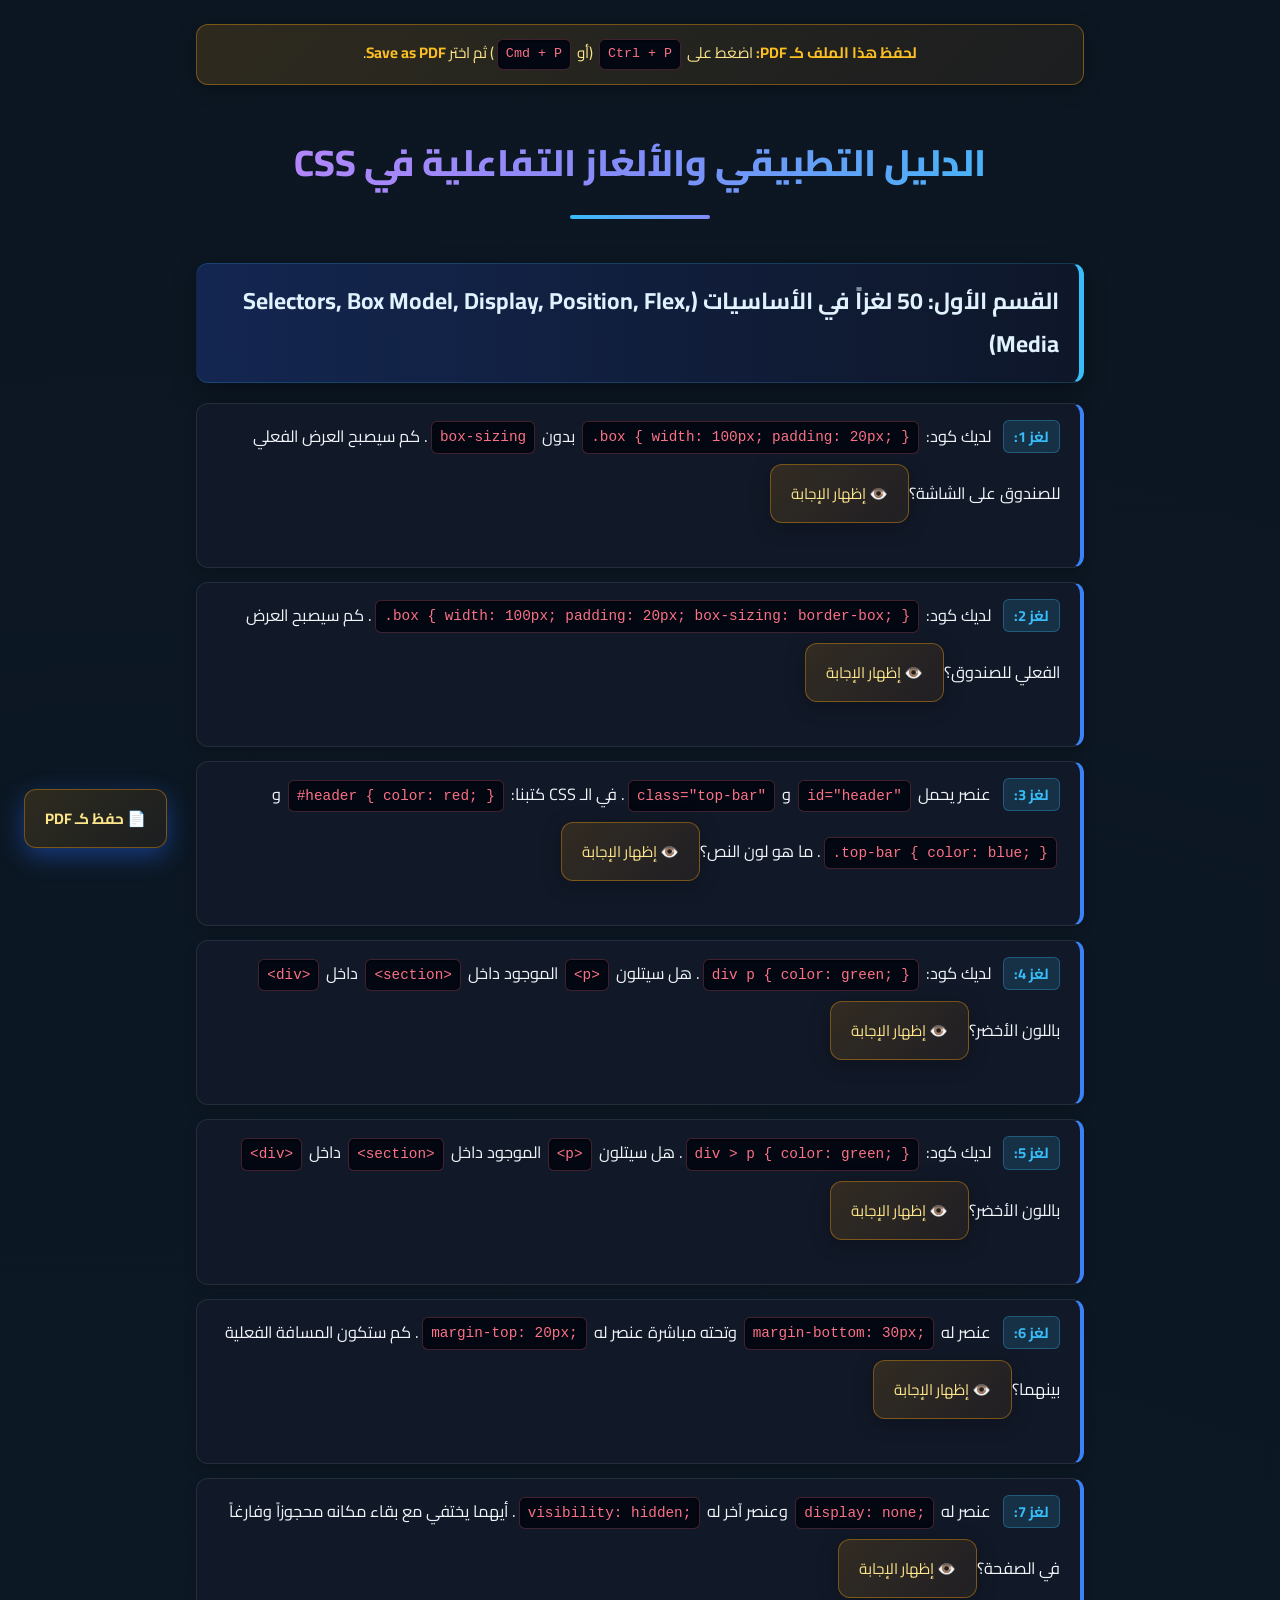
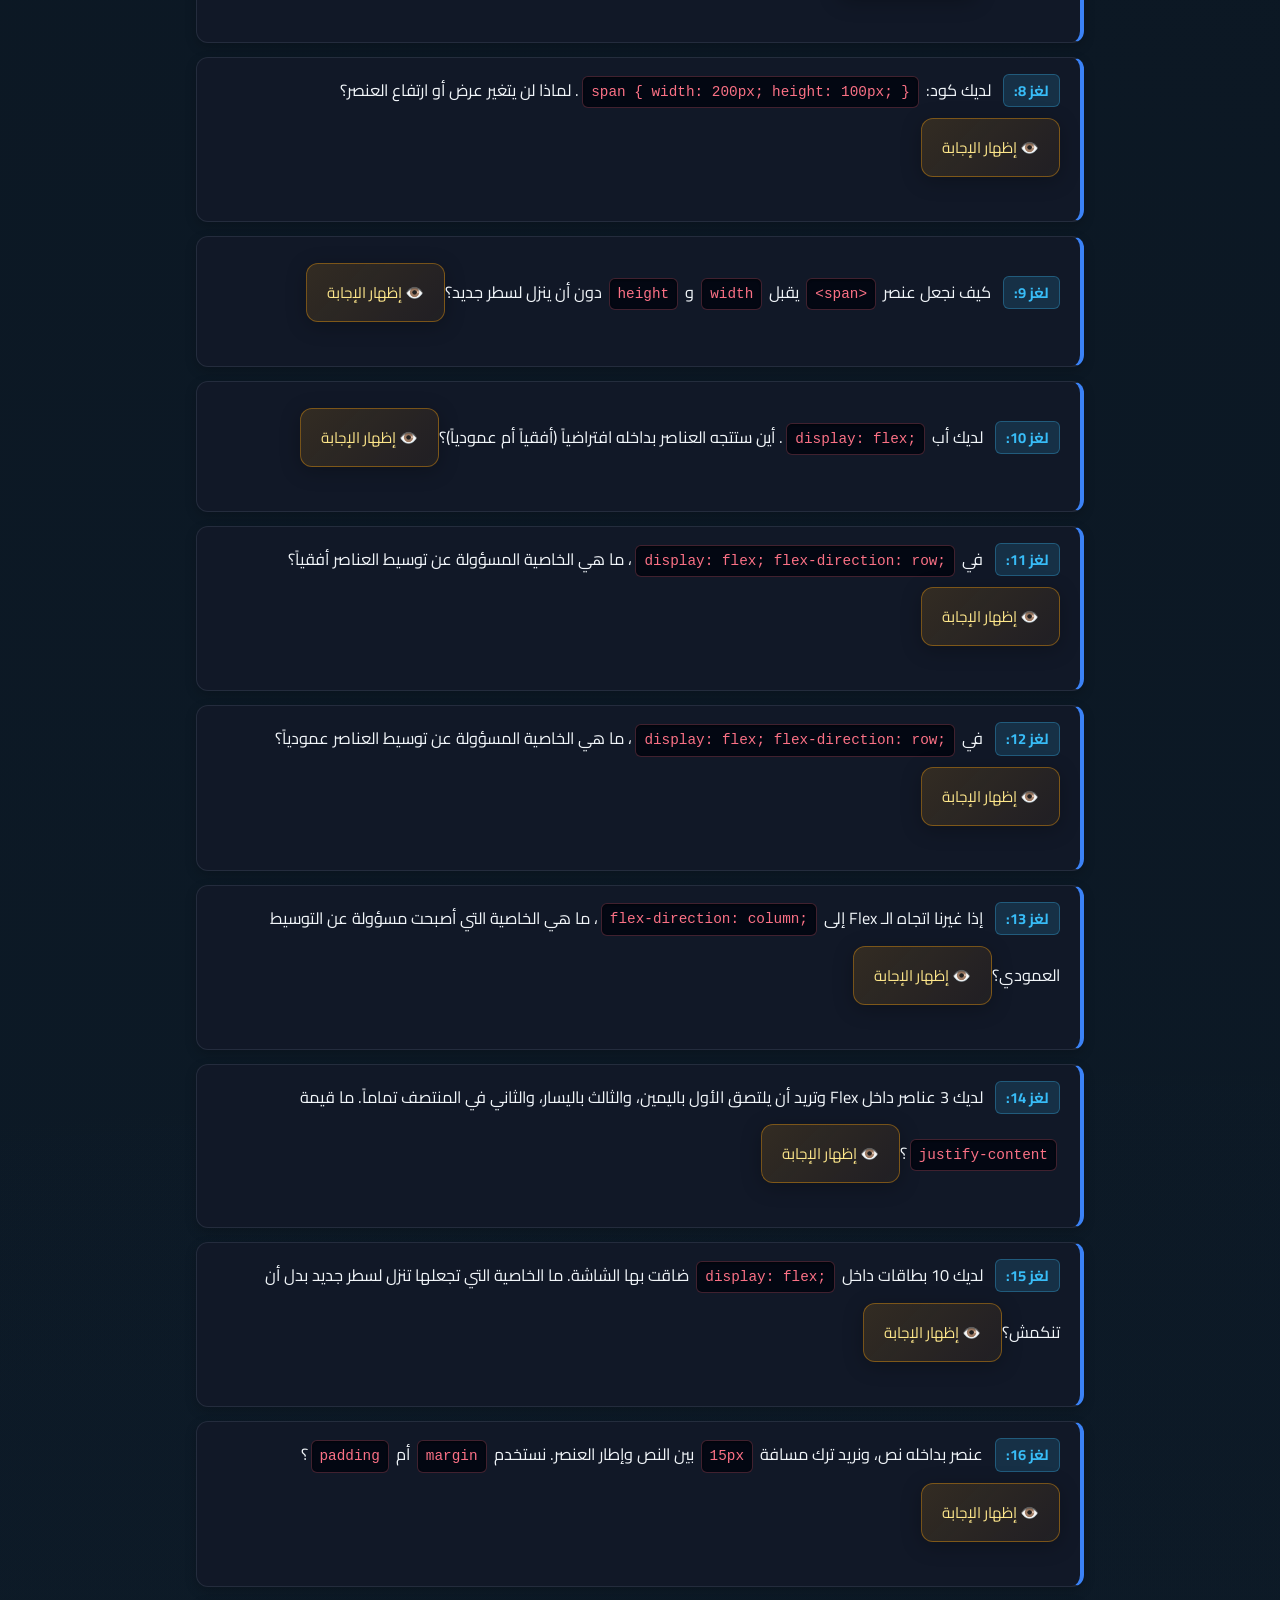
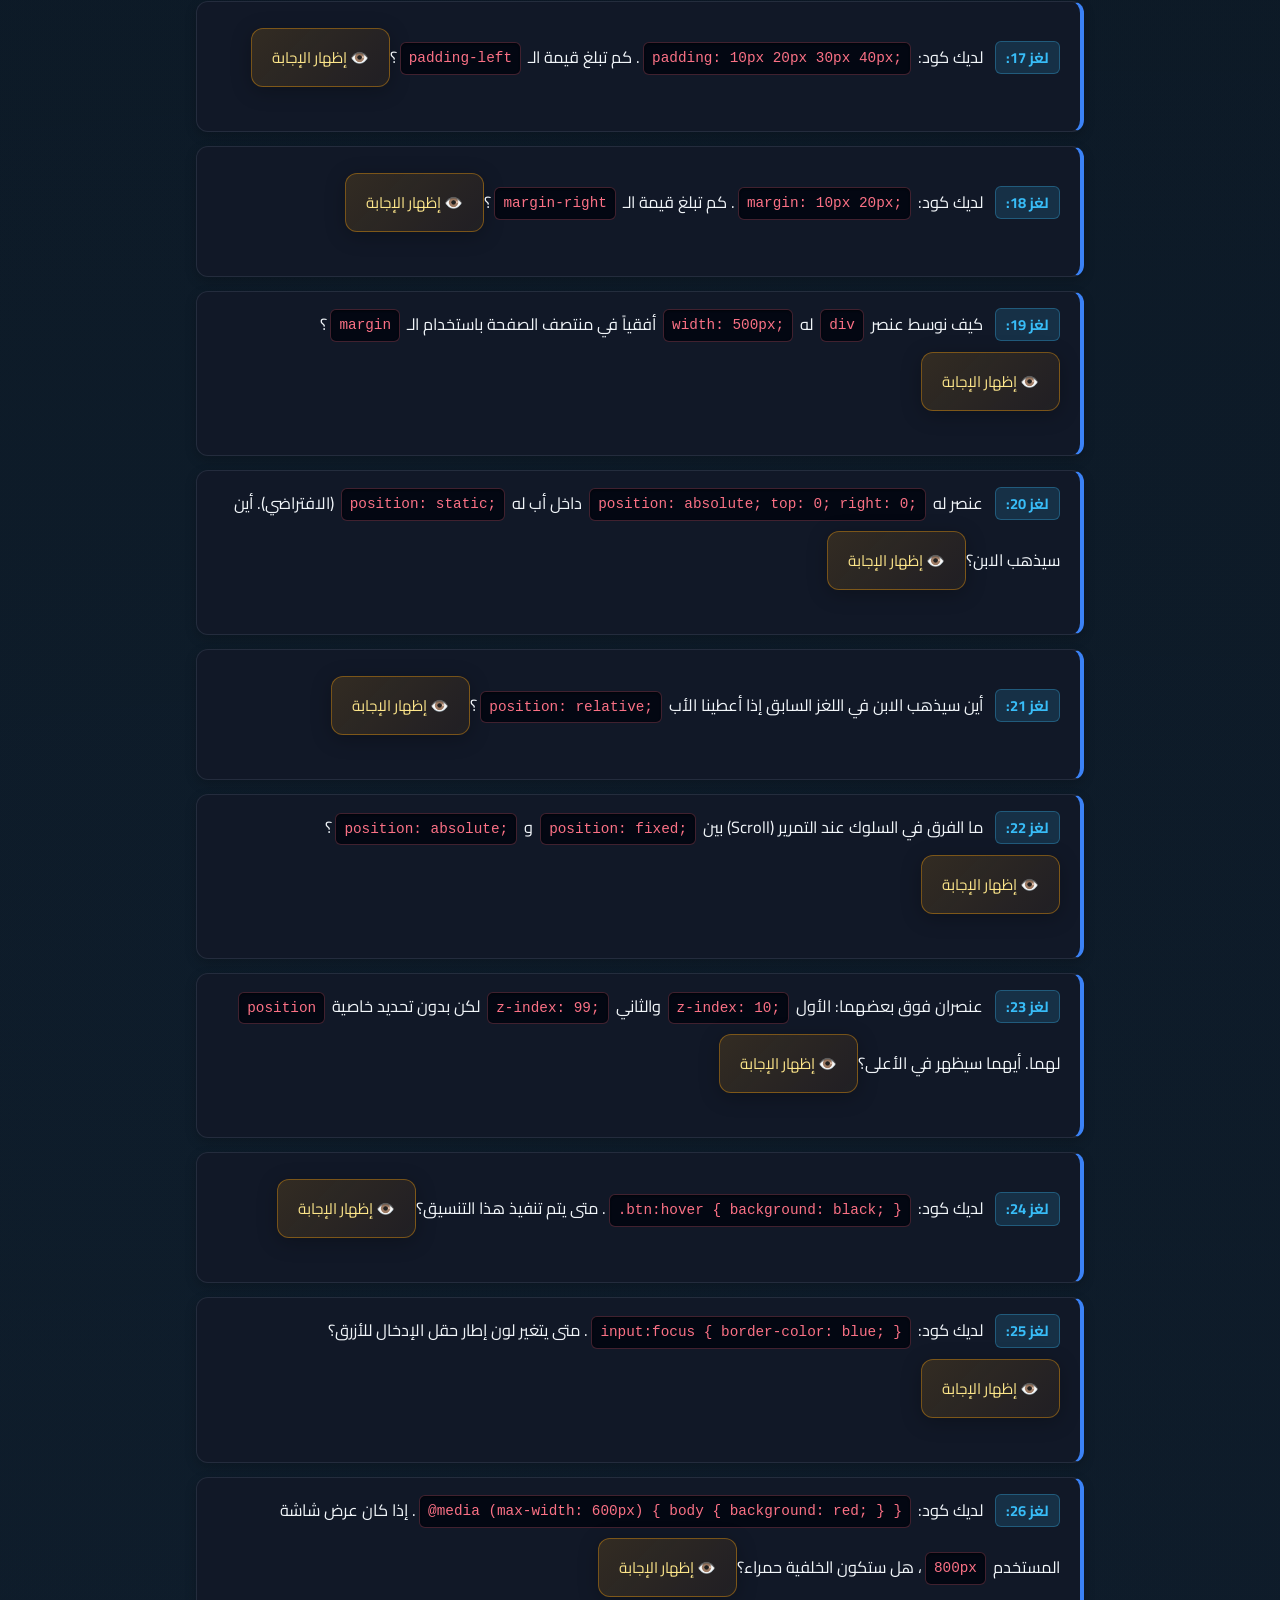
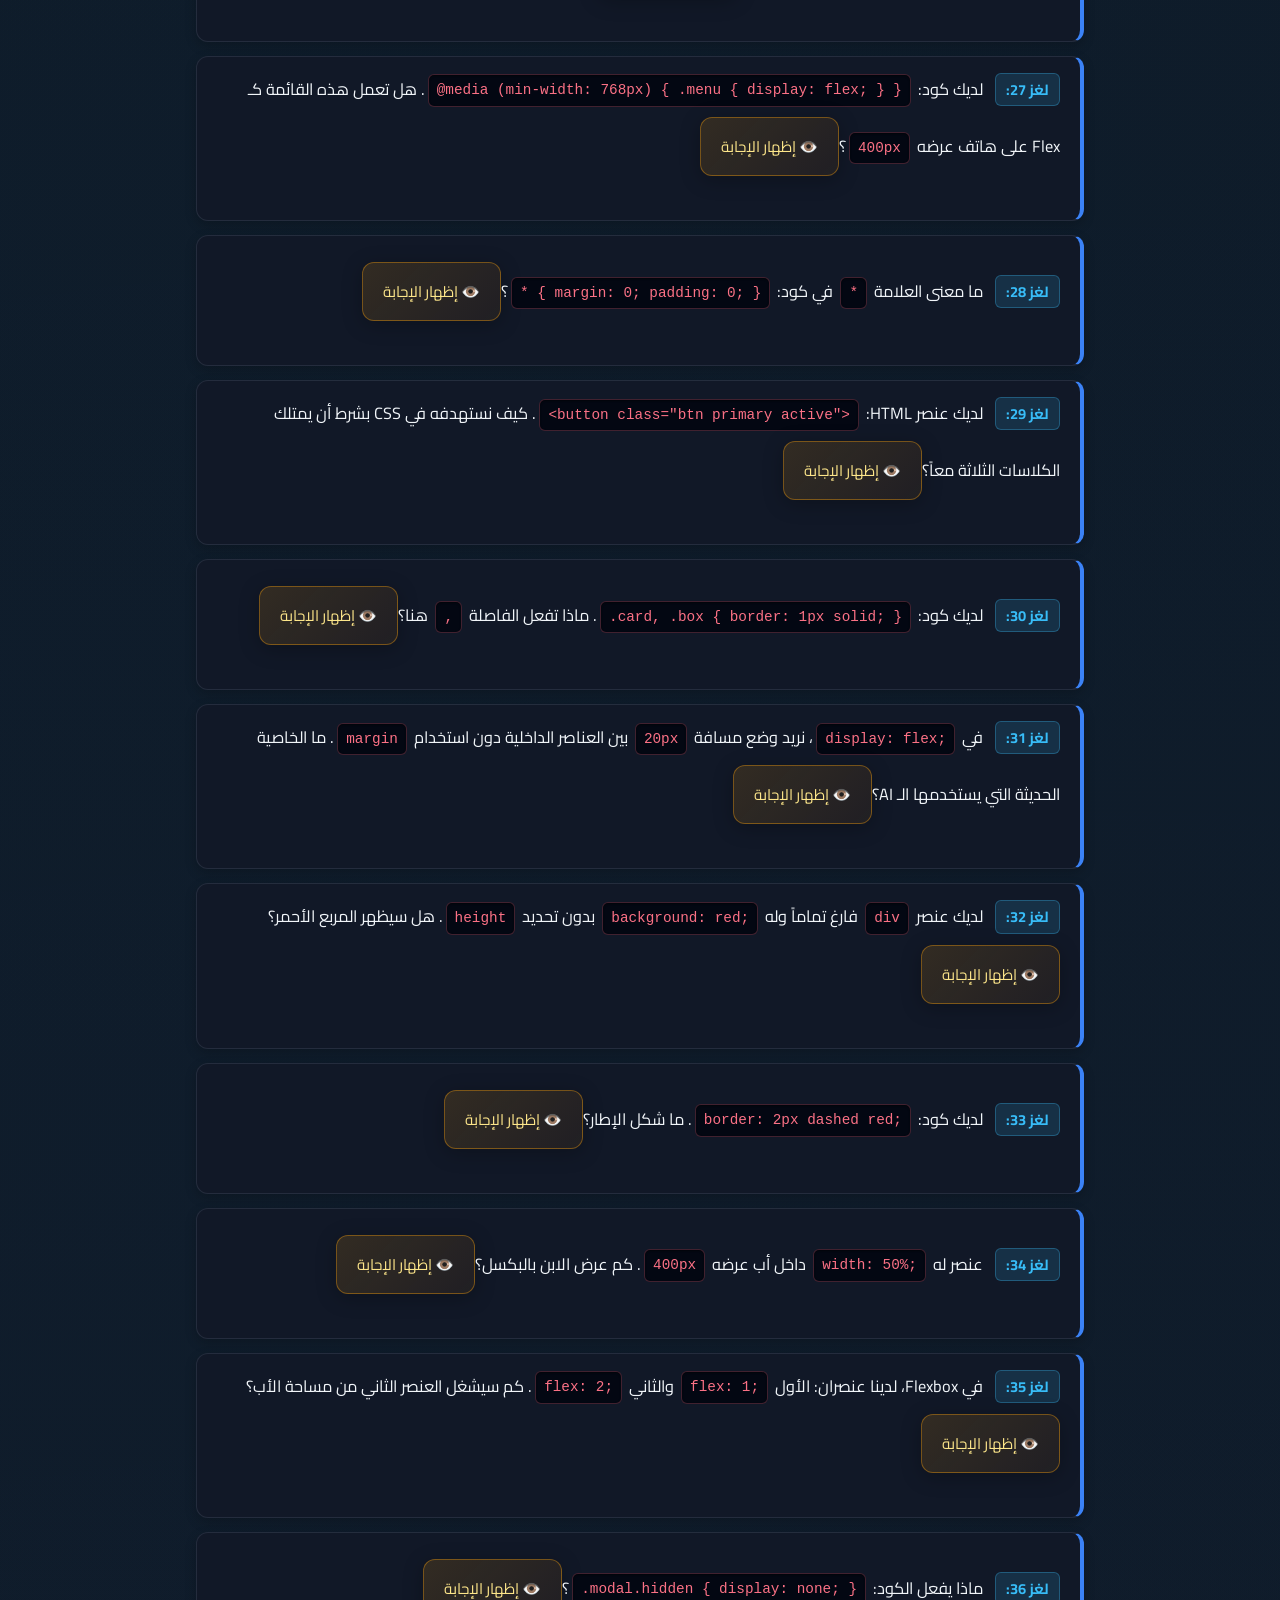
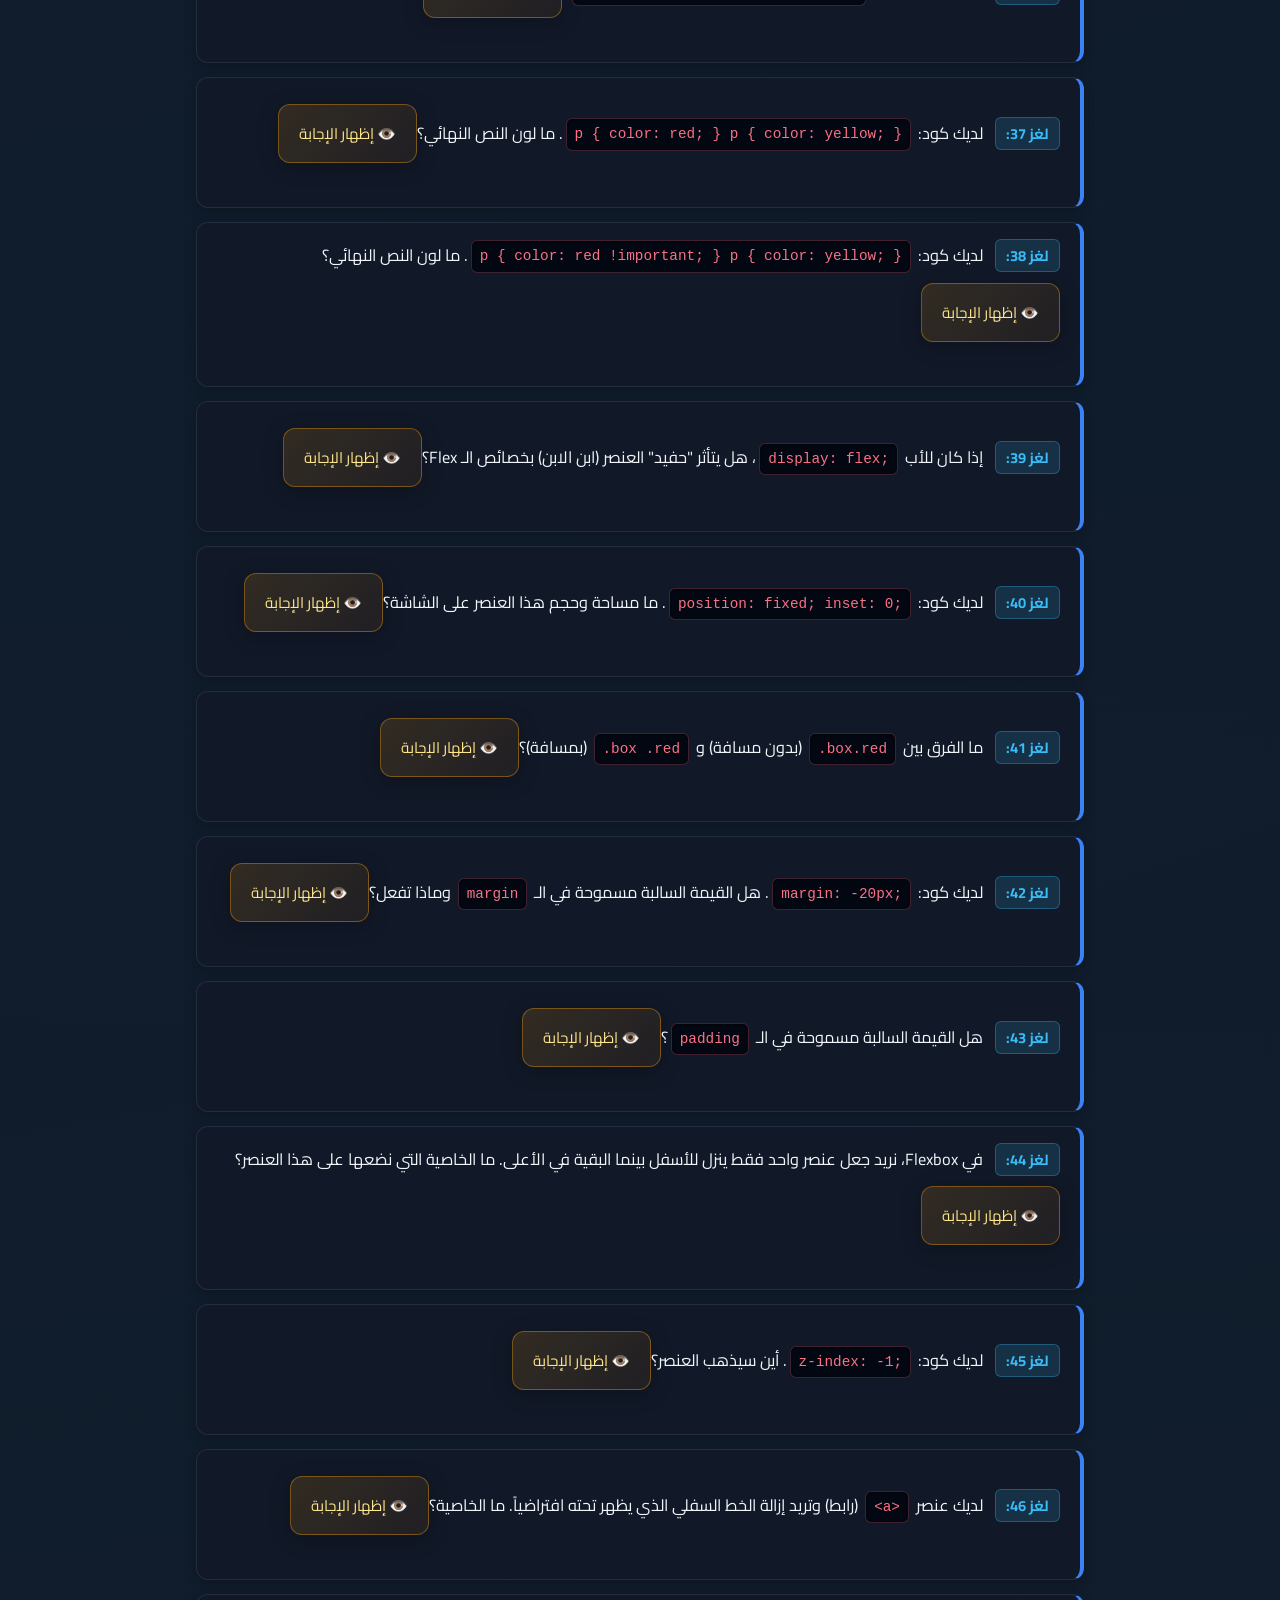
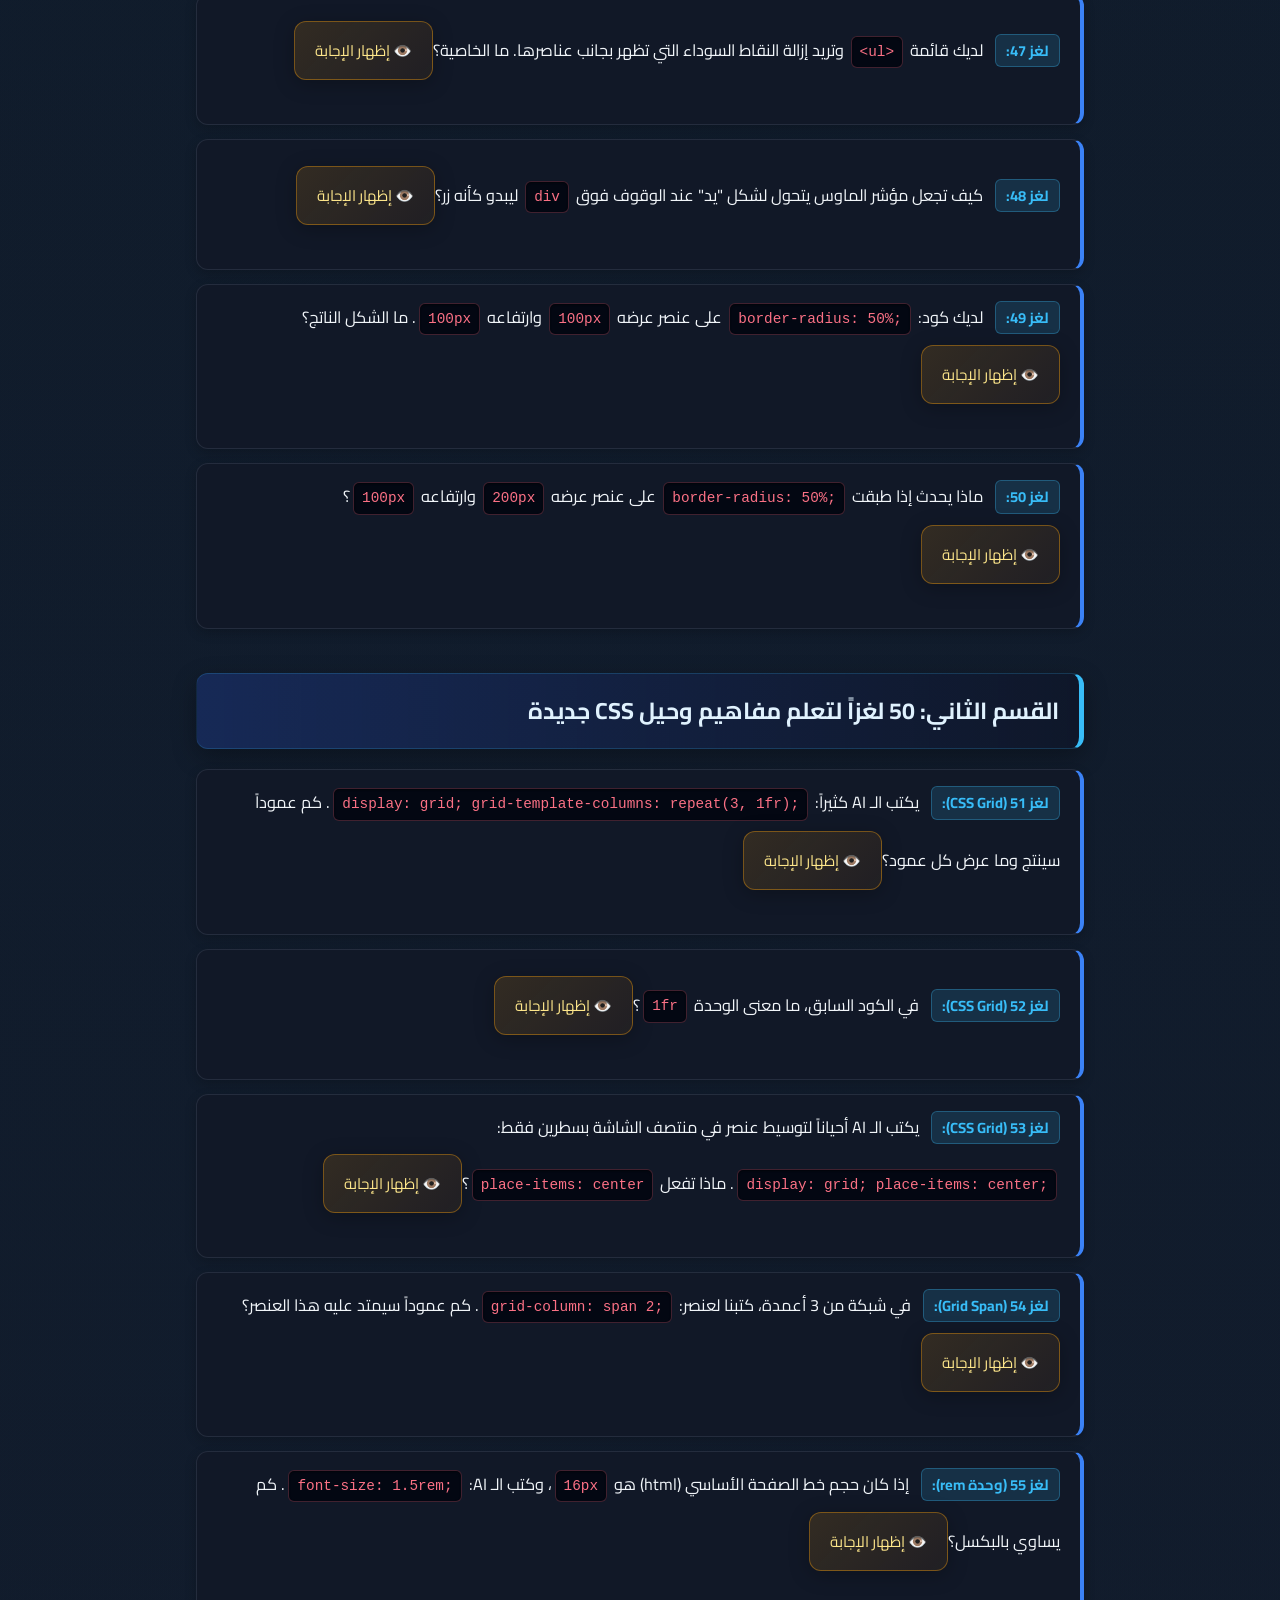
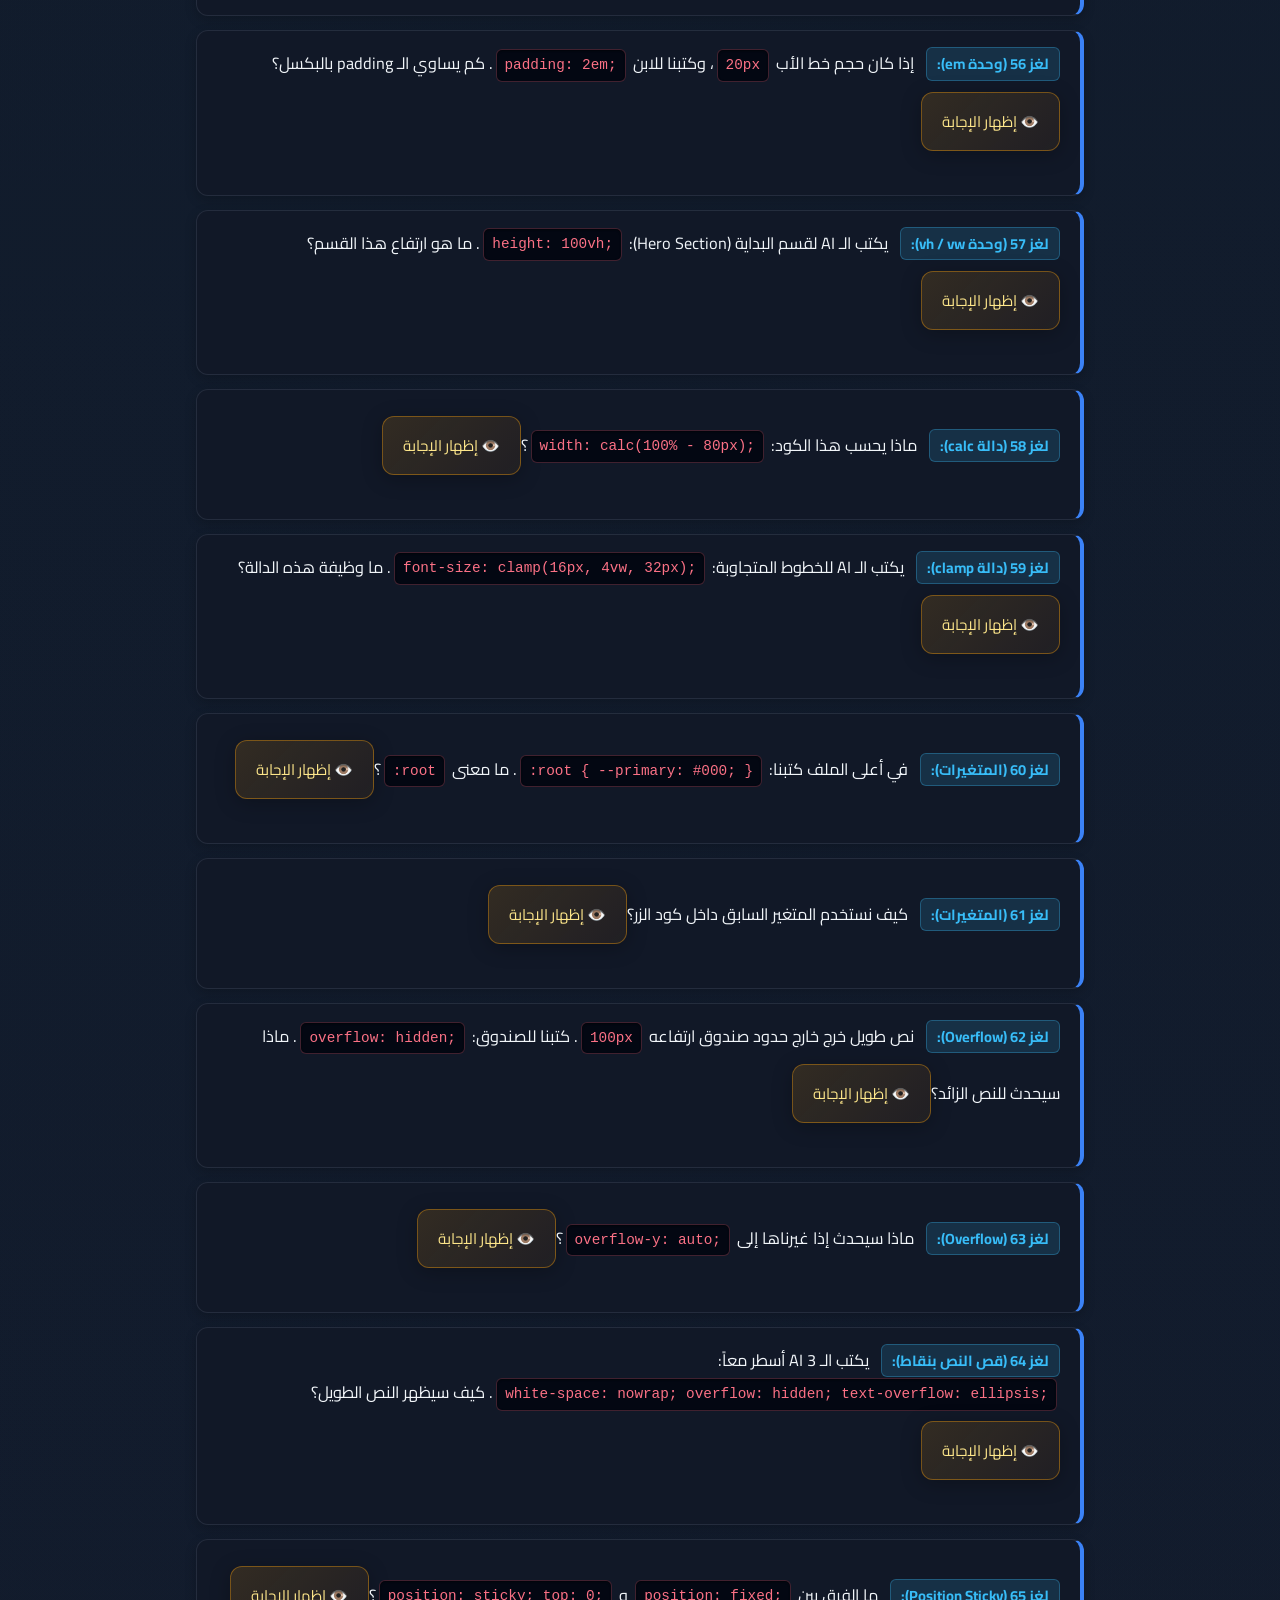
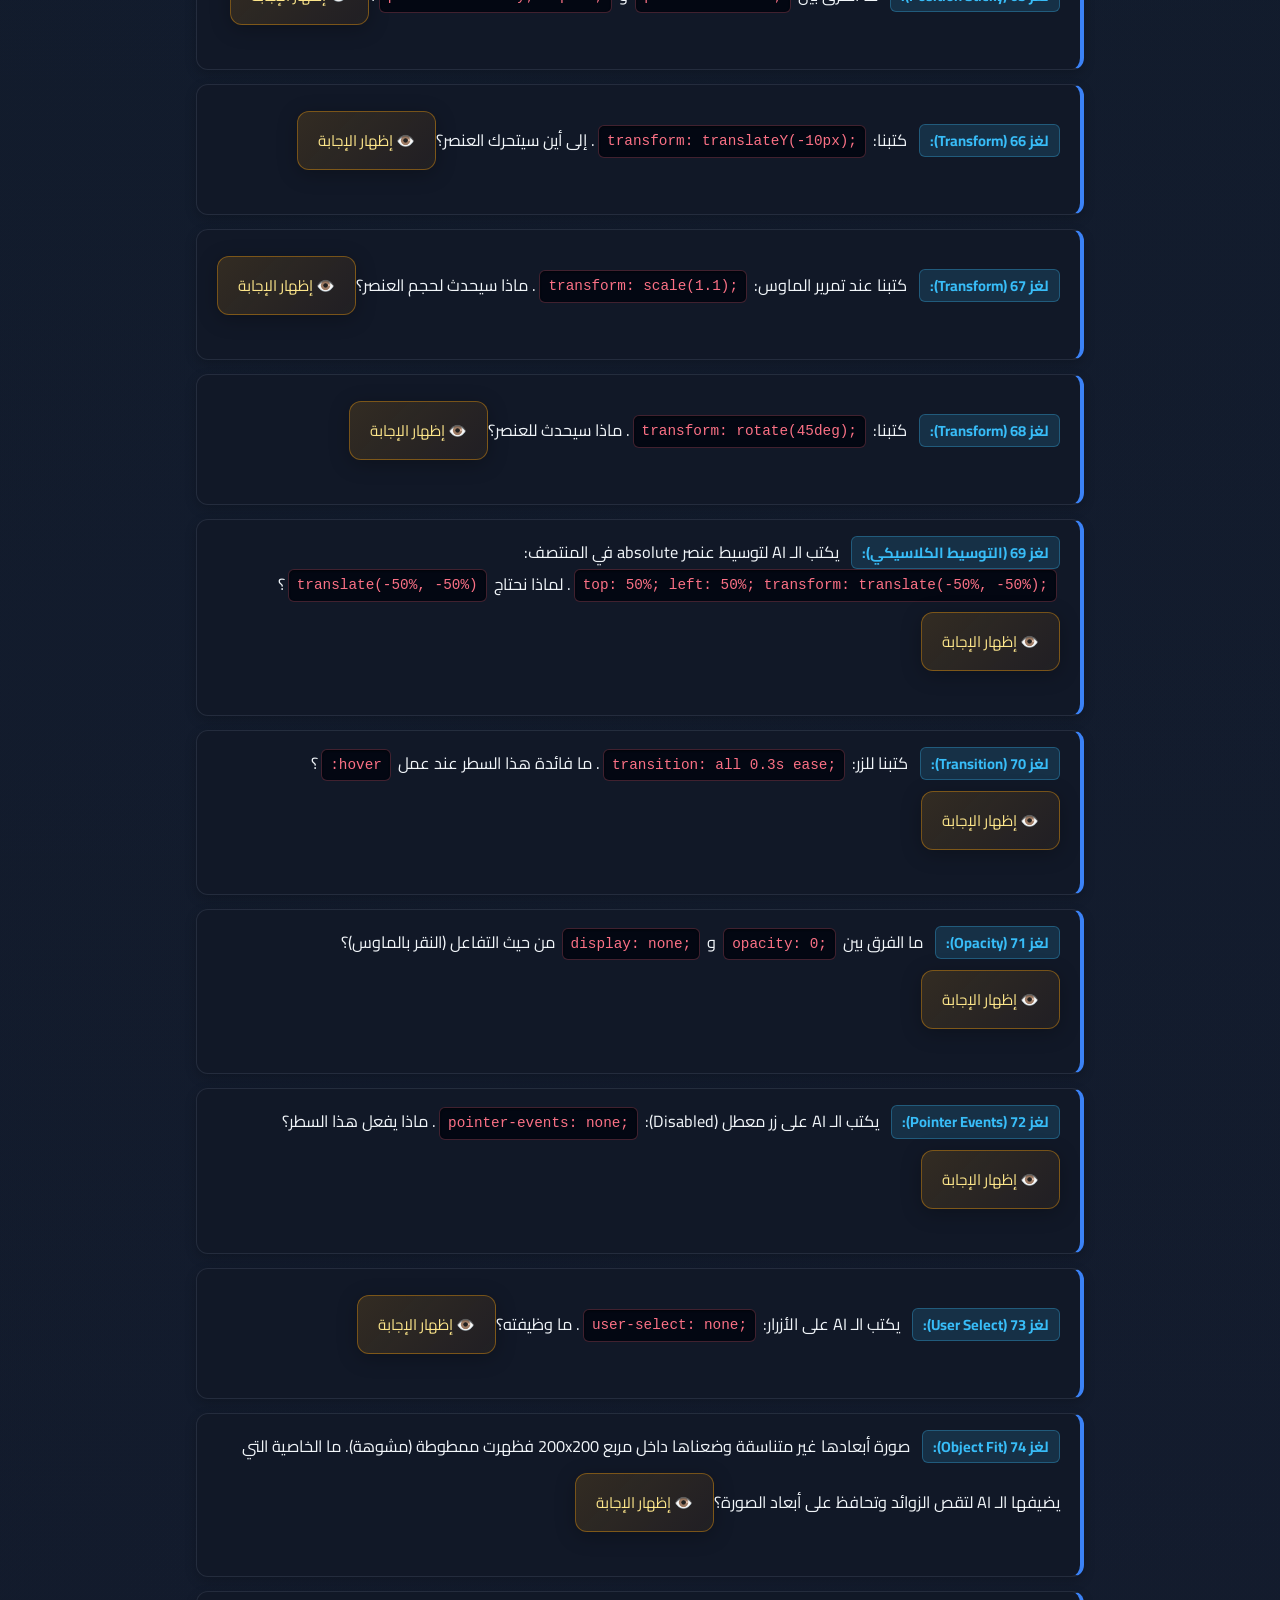
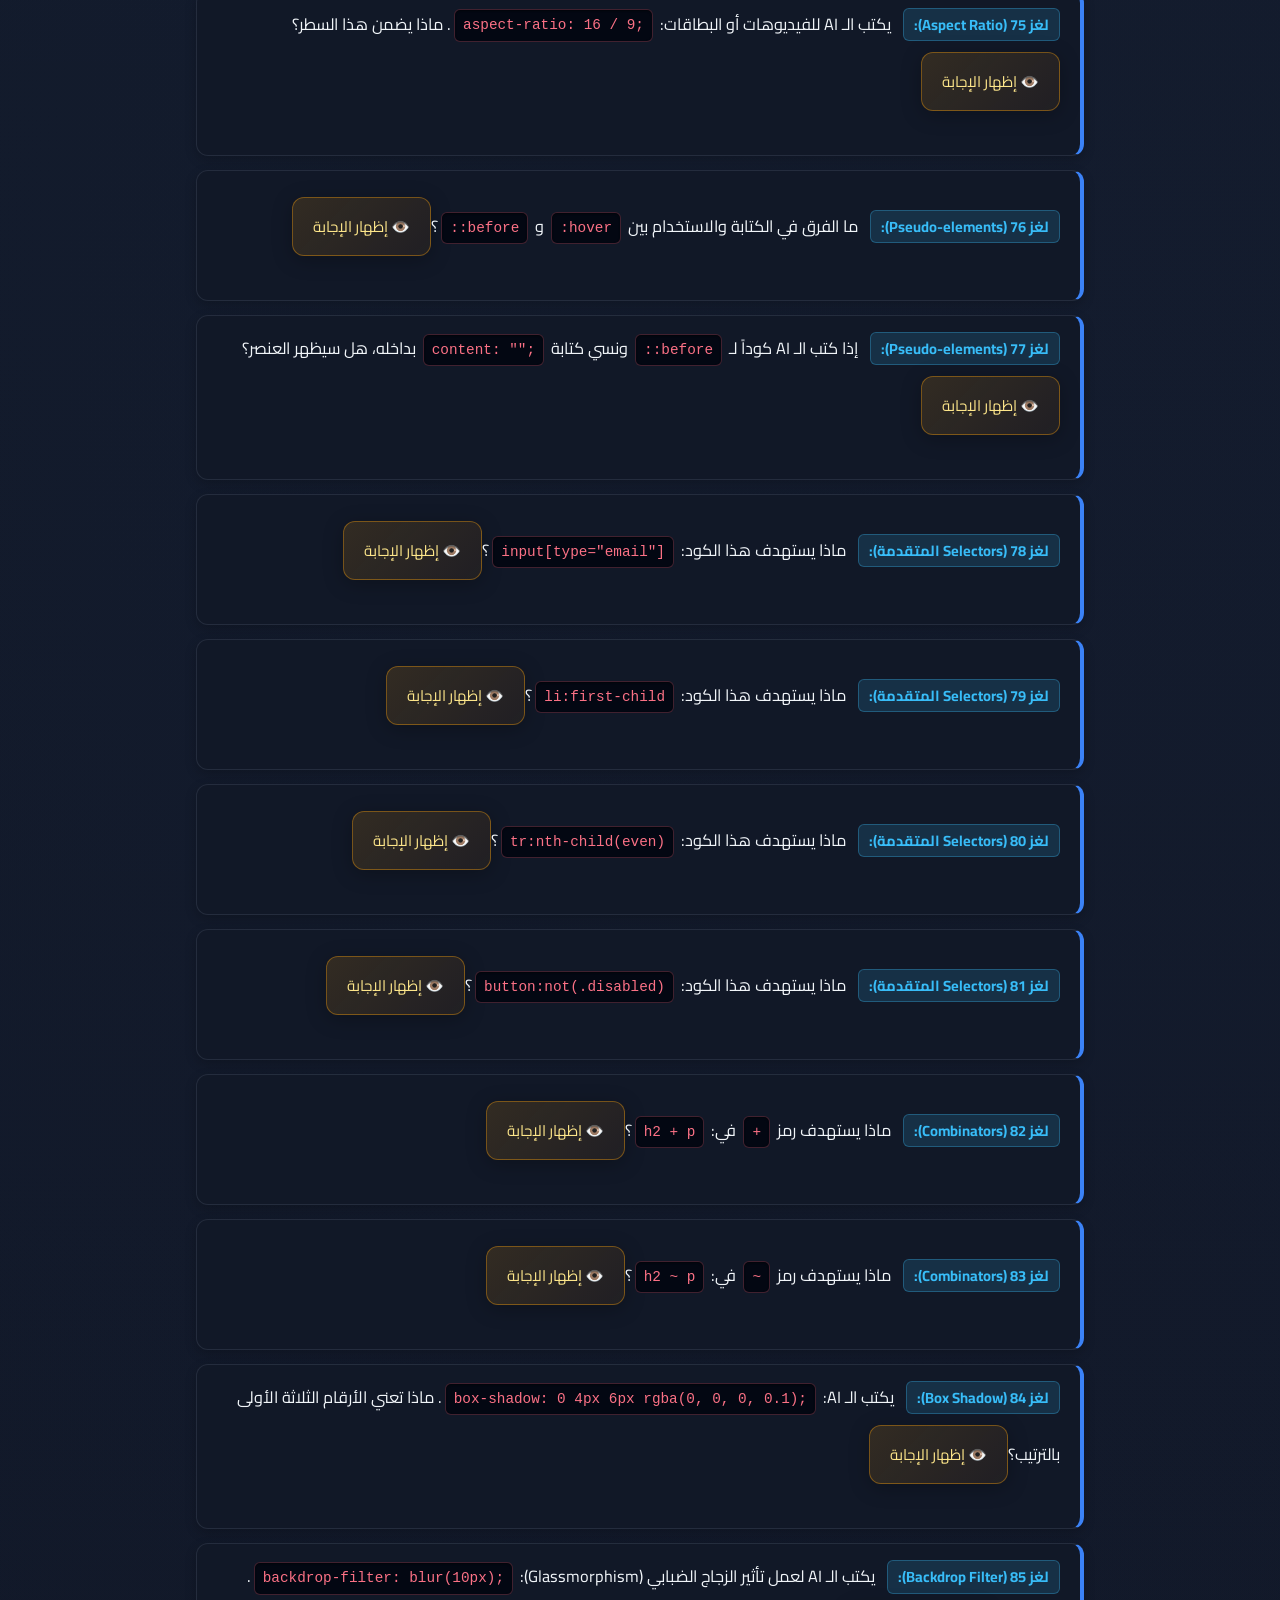
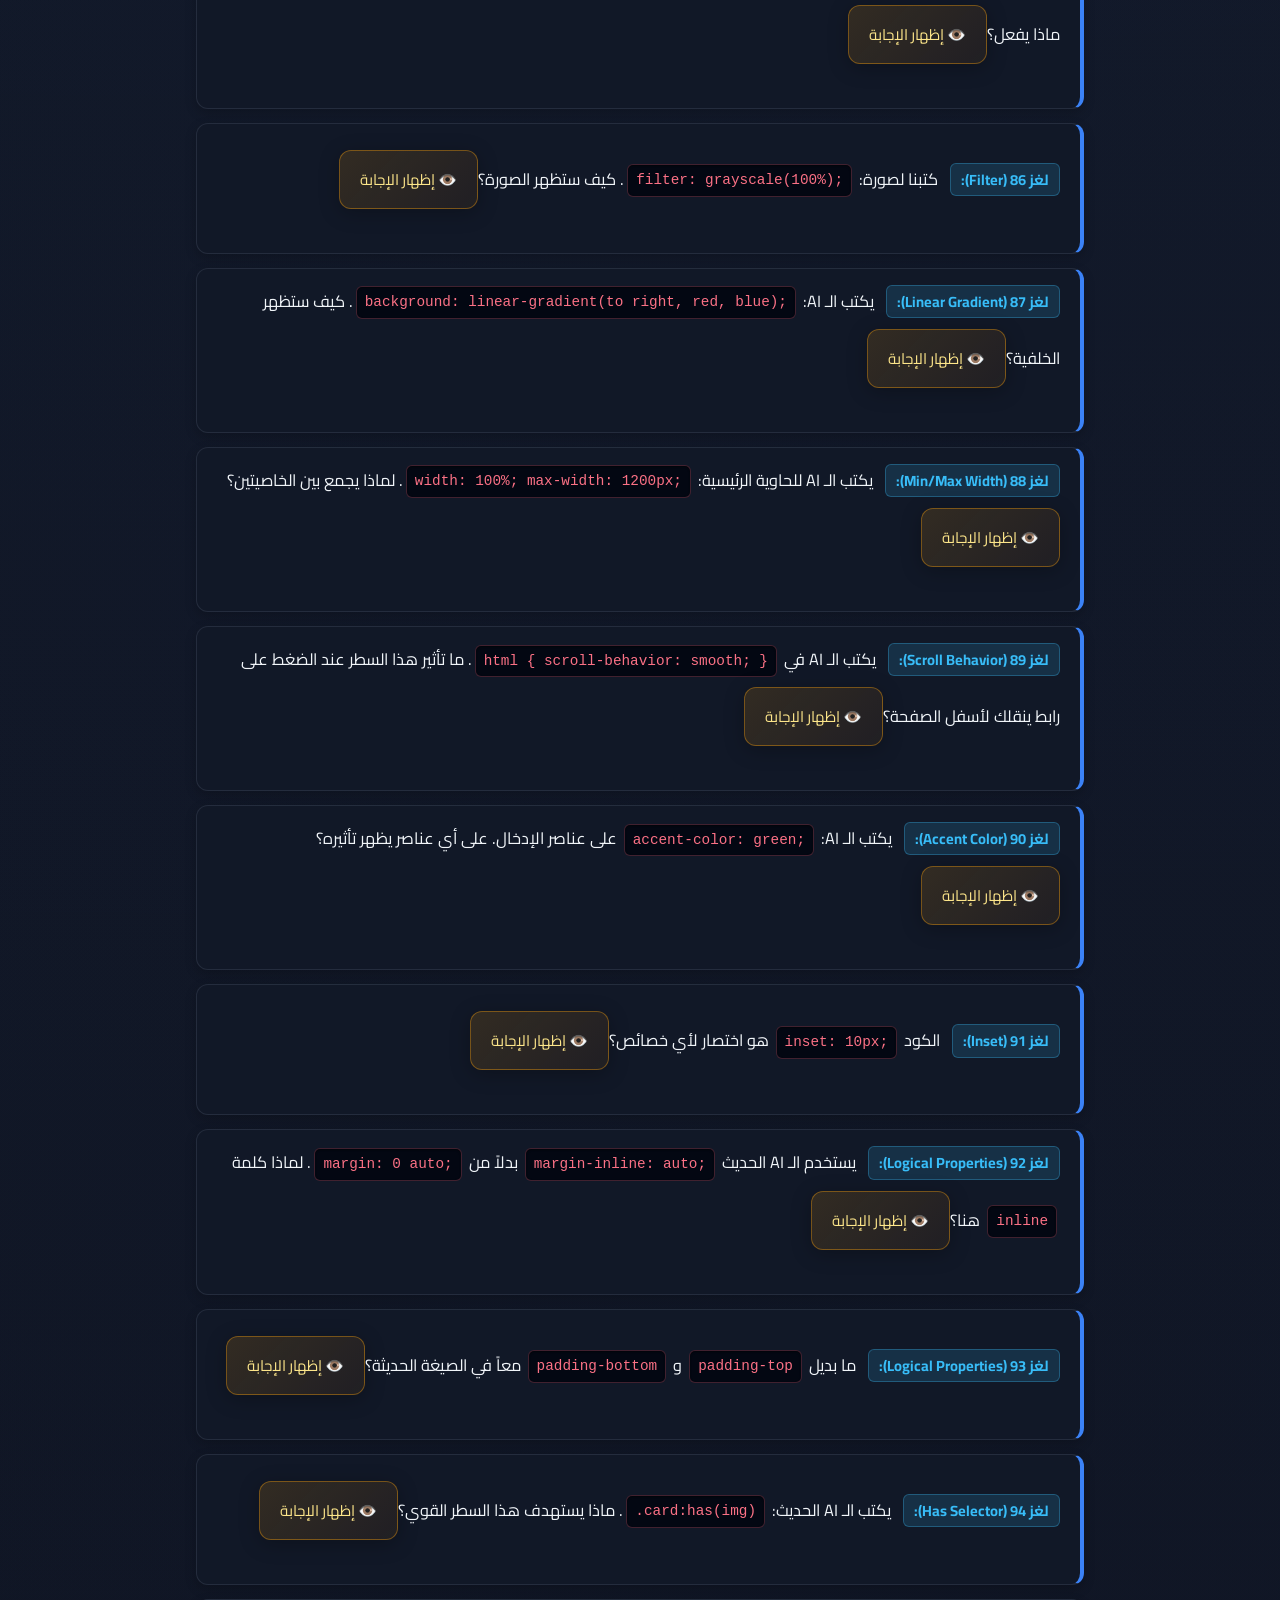
<file: index.html>
<!DOCTYPE html>
<html lang="ar" dir="rtl">
<head>
  <meta charset="UTF-8">
  <title>دليل وألغاز CSS الشامل (150 لغزاً ودرساً)</title>
  <link rel="stylesheet" href="custom.css">
  <style>
    @import url('https://fonts.googleapis.com/css2?family=Cairo:wght@400;600;700&display=swap');
    body {
      font-family: 'Cairo', Tahoma, sans-serif;
      line-height: 1.7;
      color: #1e293b;
      max-width: 850px;
      margin: 0 auto;
      padding: 30px;
      background: #fff;
    }
    h1 {
      text-align: center;
      color: #0f172a;
      border-bottom: 3px solid #2563eb;
      padding-bottom: 15px;
      margin-bottom: 30px;
    }
    h2 {
      background: #eff6ff;
      color: #1d4ed8;
      padding: 10px 15px;
      border-right: 5px solid #2563eb;
      margin-top: 40px;
      page-break-after: avoid;
    }
    h3 {
      color: #334155;
      border-bottom: 1px solid #cbd5e1;
      padding-bottom: 5px;
      margin-top: 25px;
      page-break-after: avoid;
    }
    .item {
      margin-bottom: 10px;
      padding: 8px 12px;
      background: #f8fafc;
      border-radius: 6px;
      border: 1px solid #e2e8f0;
      page-break-inside: avoid;
    }
    .answer {
      background: #f0fdf4;
      border-color: #bbf7d0;
    }
    code {
      font-family: Consolas, monospace;
      background: #e2e8f0;
      color: #be123c;
      padding: 2px 6px;
      border-radius: 4px;
      direction: ltr;
      display: inline-block;
    }
    pre {
      background: #0f172a;
      color: #f8fafc;
      padding: 15px;
      border-radius: 8px;
      direction: ltr;
      text-align: left;
      overflow-x: auto;
    }
    .page-break {
      page-break-before: always;
    }
    @media print {
      body { padding: 0; }
      .no-print { display: none; }
    }
  </style>
</head>
<body>

  <div class="no-print" style="background:#fef3c7; padding:15px; border-radius:8px; margin-bottom:20px; text-align:center; border:1px solid #f59e0b;">
    <strong>لحفظ هذا الملف كـ PDF:</strong> اضغط على <code>Ctrl + P</code> (أو <code>Cmd + P</code>) ثم اختر <strong>Save as PDF</strong>.
  </div>

  <h1>الدليل التطبيقي والألغاز التفاعلية في CSS</h1>

  <h2>القسم الأول: 50 لغزاً في الأساسيات (Selectors, Box Model, Display, Position, Flex, Media)</h2>

  <div class="item"><strong>لغز 1:</strong> لديك كود: <code>.box { width: 100px; padding: 20px; }</code> بدون <code>box-sizing</code>. كم سيصبح العرض الفعلي للصندوق على الشاشة؟</div>
  <div class="item"><strong>لغز 2:</strong> لديك كود: <code>.box { width: 100px; padding: 20px; box-sizing: border-box; }</code>. كم سيصبح العرض الفعلي للصندوق؟</div>
  <div class="item"><strong>لغز 3:</strong> عنصر يحمل <code>id="header"</code> و <code>class="top-bar"</code>. في الـ CSS كتبنا: <code>#header { color: red; }</code> و <code>.top-bar { color: blue; }</code>. ما هو لون النص؟</div>
  <div class="item"><strong>لغز 4:</strong> لديك كود: <code>div p { color: green; }</code>. هل سيتلون <code>&lt;p&gt;</code> الموجود داخل <code>&lt;section&gt;</code> داخل <code>&lt;div&gt;</code> باللون الأخضر؟</div>
  <div class="item"><strong>لغز 5:</strong> لديك كود: <code>div > p { color: green; }</code>. هل سيتلون <code>&lt;p&gt;</code> الموجود داخل <code>&lt;section&gt;</code> داخل <code>&lt;div&gt;</code> باللون الأخضر؟</div>
  <div class="item"><strong>لغز 6:</strong> عنصر له <code>margin-bottom: 30px;</code> وتحته مباشرة عنصر له <code>margin-top: 20px;</code>. كم ستكون المسافة الفعلية بينهما؟</div>
  <div class="item"><strong>لغز 7:</strong> عنصر له <code>display: none;</code> وعنصر آخر له <code>visibility: hidden;</code>. أيهما يختفي مع بقاء مكانه محجوزاً وفارغاً في الصفحة؟</div>
  <div class="item"><strong>لغز 8:</strong> لديك كود: <code>span { width: 200px; height: 100px; }</code>. لماذا لن يتغير عرض أو ارتفاع العنصر؟</div>
  <div class="item"><strong>لغز 9:</strong> كيف نجعل عنصر <code>&lt;span&gt;</code> يقبل <code>width</code> و <code>height</code> دون أن ينزل لسطر جديد؟</div>
  <div class="item"><strong>لغز 10:</strong> لديك أب <code>display: flex;</code>. أين ستتجه العناصر بداخله افتراضياً (أفقياً أم عمودياً)؟</div>
  <div class="item"><strong>لغز 11:</strong> في <code>display: flex; flex-direction: row;</code>، ما هي الخاصية المسؤولة عن توسيط العناصر أفقياً؟</div>
  <div class="item"><strong>لغز 12:</strong> في <code>display: flex; flex-direction: row;</code>، ما هي الخاصية المسؤولة عن توسيط العناصر عمودياً؟</div>
  <div class="item"><strong>لغز 13:</strong> إذا غيرنا اتجاه الـ Flex إلى <code>flex-direction: column;</code>، ما هي الخاصية التي أصبحت مسؤولة عن التوسيط العمودي؟</div>
  <div class="item"><strong>لغز 14:</strong> لديك 3 عناصر داخل Flex وتريد أن يلتصق الأول باليمين، والثالث باليسار، والثاني في المنتصف تماماً. ما قيمة <code>justify-content</code>؟</div>
  <div class="item"><strong>لغز 15:</strong> لديك 10 بطاقات داخل <code>display: flex;</code> ضاقت بها الشاشة. ما الخاصية التي تجعلها تنزل لسطر جديد بدل أن تنكمش؟</div>
  <div class="item"><strong>لغز 16:</strong> عنصر بداخله نص، ونريد ترك مسافة <code>15px</code> بين النص وإطار العنصر. نستخدم <code>margin</code> أم <code>padding</code>؟</div>
  <div class="item"><strong>لغز 17:</strong> لديك كود: <code>padding: 10px 20px 30px 40px;</code>. كم تبلغ قيمة الـ <code>padding-left</code>؟</div>
  <div class="item"><strong>لغز 18:</strong> لديك كود: <code>margin: 10px 20px;</code>. كم تبلغ قيمة الـ <code>margin-right</code>؟</div>
  <div class="item"><strong>لغز 19:</strong> كيف نوسط عنصر <code>div</code> له <code>width: 500px;</code> أفقياً في منتصف الصفحة باستخدام الـ <code>margin</code>؟</div>
  <div class="item"><strong>لغز 20:</strong> عنصر له <code>position: absolute; top: 0; right: 0;</code> داخل أب له <code>position: static;</code> (الافتراضي). أين سيذهب الابن؟</div>
  <div class="item"><strong>لغز 21:</strong> أين سيذهب الابن في اللغز السابق إذا أعطينا الأب <code>position: relative;</code>؟</div>
  <div class="item"><strong>لغز 22:</strong> ما الفرق في السلوك عند التمرير (Scroll) بين <code>position: fixed;</code> و <code>position: absolute;</code>؟</div>
  <div class="item"><strong>لغز 23:</strong> عنصران فوق بعضهما: الأول <code>z-index: 10;</code> والثاني <code>z-index: 99;</code> لكن بدون تحديد خاصية <code>position</code> لهما. أيهما سيظهر في الأعلى؟</div>
  <div class="item"><strong>لغز 24:</strong> لديك كود: <code>.btn:hover { background: black; }</code>. متى يتم تنفيذ هذا التنسيق؟</div>
  <div class="item"><strong>لغز 25:</strong> لديك كود: <code>input:focus { border-color: blue; }</code>. متى يتغير لون إطار حقل الإدخال للأزرق؟</div>
  <div class="item"><strong>لغز 26:</strong> لديك كود: <code>@media (max-width: 600px) { body { background: red; } }</code>. إذا كان عرض شاشة المستخدم <code>800px</code>، هل ستكون الخلفية حمراء؟</div>
  <div class="item"><strong>لغز 27:</strong> لديك كود: <code>@media (min-width: 768px) { .menu { display: flex; } }</code>. هل تعمل هذه القائمة كـ Flex على هاتف عرضه <code>400px</code>؟</div>
  <div class="item"><strong>لغز 28:</strong> ما معنى العلامة <code>*</code> في كود: <code>* { margin: 0; padding: 0; }</code>؟</div>
  <div class="item"><strong>لغز 29:</strong> لديك عنصر HTML: <code>&lt;button class="btn primary active"&gt;</code>. كيف نستهدفه في CSS بشرط أن يمتلك الكلاسات الثلاثة معاً؟</div>
  <div class="item"><strong>لغز 30:</strong> لديك كود: <code>.card, .box { border: 1px solid; }</code>. ماذا تفعل الفاصلة <code>,</code> هنا؟</div>
  <div class="item"><strong>لغز 31:</strong> في <code>display: flex;</code>، نريد وضع مسافة <code>20px</code> بين العناصر الداخلية دون استخدام <code>margin</code>. ما الخاصية الحديثة التي يستخدمها الـ AI؟</div>
  <div class="item"><strong>لغز 32:</strong> لديك عنصر <code>div</code> فارغ تماماً وله <code>background: red;</code> بدون تحديد <code>height</code>. هل سيظهر المربع الأحمر؟</div>
  <div class="item"><strong>لغز 33:</strong> لديك كود: <code>border: 2px dashed red;</code>. ما شكل الإطار؟</div>
  <div class="item"><strong>لغز 34:</strong> عنصر له <code>width: 50%;</code> داخل أب عرضه <code>400px</code>. كم عرض الابن بالبكسل؟</div>
  <div class="item"><strong>لغز 35:</strong> في Flexbox، لدينا عنصران: الأول <code>flex: 1;</code> والثاني <code>flex: 2;</code>. كم سيشغل العنصر الثاني من مساحة الأب؟</div>
  <div class="item"><strong>لغز 36:</strong> ماذا يفعل الكود: <code>.modal.hidden { display: none; }</code>؟</div>
  <div class="item"><strong>لغز 37:</strong> لديك كود: <code>p { color: red; } p { color: yellow; }</code>. ما لون النص النهائي؟</div>
  <div class="item"><strong>لغز 38:</strong> لديك كود: <code>p { color: red !important; } p { color: yellow; }</code>. ما لون النص النهائي؟</div>
  <div class="item"><strong>لغز 39:</strong> إذا كان للأب <code>display: flex;</code>، هل يتأثر "حفيد" العنصر (ابن الابن) بخصائص الـ Flex؟</div>
  <div class="item"><strong>لغز 40:</strong> لديك كود: <code>position: fixed; inset: 0;</code>. ما مساحة وحجم هذا العنصر على الشاشة؟</div>
  <div class="item"><strong>لغز 41:</strong> ما الفرق بين <code>.box.red</code> (بدون مسافة) و <code>.box .red</code> (بمسافة)؟</div>
  <div class="item"><strong>لغز 42:</strong> لديك كود: <code>margin: -20px;</code>. هل القيمة السالبة مسموحة في الـ <code>margin</code> وماذا تفعل؟</div>
  <div class="item"><strong>لغز 43:</strong> هل القيمة السالبة مسموحة في الـ <code>padding</code>؟</div>
  <div class="item"><strong>لغز 44:</strong> في Flexbox، نريد جعل عنصر واحد فقط ينزل للأسفل بينما البقية في الأعلى. ما الخاصية التي نضعها على هذا العنصر؟</div>
  <div class="item"><strong>لغز 45:</strong> لديك كود: <code>z-index: -1;</code>. أين سيذهب العنصر؟</div>
  <div class="item"><strong>لغز 46:</strong> لديك عنصر <code>&lt;a&gt;</code> (رابط) وتريد إزالة الخط السفلي الذي يظهر تحته افتراضياً. ما الخاصية؟</div>
  <div class="item"><strong>لغز 47:</strong> لديك قائمة <code>&lt;ul&gt;</code> وتريد إزالة النقاط السوداء التي تظهر بجانب عناصرها. ما الخاصية؟</div>
  <div class="item"><strong>لغز 48:</strong> كيف تجعل مؤشر الماوس يتحول لشكل "يد" عند الوقوف فوق <code>div</code> ليبدو كأنه زر؟</div>
  <div class="item"><strong>لغز 49:</strong> لديك كود: <code>border-radius: 50%;</code> على عنصر عرضه <code>100px</code> وارتفاعه <code>100px</code>. ما الشكل الناتج؟</div>
  <div class="item"><strong>لغز 50:</strong> ماذا يحدث إذا طبقت <code>border-radius: 50%;</code> على عنصر عرضه <code>200px</code> وارتفاعه <code>100px</code>؟</div>

  <div class="page-break"></div>
  <h2>القسم الثاني: 50 لغزاً لتعلم مفاهيم وحيل CSS جديدة</h2>

  <div class="item"><strong>لغز 51 (CSS Grid):</strong> يكتب الـ AI كثيراً: <code>display: grid; grid-template-columns: repeat(3, 1fr);</code>. كم عموداً سينتج وما عرض كل عمود؟</div>
  <div class="item"><strong>لغز 52 (CSS Grid):</strong> في الكود السابق، ما معنى الوحدة <code>1fr</code>؟</div>
  <div class="item"><strong>لغز 53 (CSS Grid):</strong> يكتب الـ AI أحياناً لتوسيط عنصر في منتصف الشاشة بسطرين فقط: <code>display: grid; place-items: center;</code>. ماذا تفعل <code>place-items: center</code>؟</div>
  <div class="item"><strong>لغز 54 (Grid Span):</strong> في شبكة من 3 أعمدة، كتبنا لعنصر: <code>grid-column: span 2;</code>. كم عموداً سيمتد عليه هذا العنصر؟</div>
  <div class="item"><strong>لغز 55 (وحدة rem):</strong> إذا كان حجم خط الصفحة الأساسي (html) هو <code>16px</code>، وكتب الـ AI: <code>font-size: 1.5rem;</code>. كم يساوي بالبكسل؟</div>
  <div class="item"><strong>لغز 56 (وحدة em):</strong> إذا كان حجم خط الأب <code>20px</code>، وكتبنا للابن <code>padding: 2em;</code>. كم يساوي الـ padding بالبكسل؟</div>
  <div class="item"><strong>لغز 57 (وحدة vh / vw):</strong> يكتب الـ AI لقسم البداية (Hero Section): <code>height: 100vh;</code>. ما هو ارتفاع هذا القسم؟</div>
  <div class="item"><strong>لغز 58 (دالة calc):</strong> ماذا يحسب هذا الكود: <code>width: calc(100% - 80px);</code>؟</div>
  <div class="item"><strong>لغز 59 (دالة clamp):</strong> يكتب الـ AI للخطوط المتجاوبة: <code>font-size: clamp(16px, 4vw, 32px);</code>. ما وظيفة هذه الدالة؟</div>
  <div class="item"><strong>لغز 60 (المتغيرات):</strong> في أعلى الملف كتبنا: <code>:root { --primary: #000; }</code>. ما معنى <code>:root</code>؟</div>
  <div class="item"><strong>لغز 61 (المتغيرات):</strong> كيف نستخدم المتغير السابق داخل كود الزر؟</div>
  <div class="item"><strong>لغز 62 (Overflow):</strong> نص طويل خرج خارج حدود صندوق ارتفاعه <code>100px</code>. كتبنا للصندوق: <code>overflow: hidden;</code>. ماذا سيحدث للنص الزائد؟</div>
  <div class="item"><strong>لغز 63 (Overflow):</strong> ماذا سيحدث إذا غيرناها إلى <code>overflow-y: auto;</code>؟</div>
  <div class="item"><strong>لغز 64 (قص النص بنقاط):</strong> يكتب الـ AI 3 أسطر معاً: <code>white-space: nowrap; overflow: hidden; text-overflow: ellipsis;</code>. كيف سيظهر النص الطويل؟</div>
  <div class="item"><strong>لغز 65 (Position Sticky):</strong> ما الفرق بين <code>position: fixed;</code> و <code>position: sticky; top: 0;</code>؟</div>
  <div class="item"><strong>لغز 66 (Transform):</strong> كتبنا: <code>transform: translateY(-10px);</code>. إلى أين سيتحرك العنصر؟</div>
  <div class="item"><strong>لغز 67 (Transform):</strong> كتبنا عند تمرير الماوس: <code>transform: scale(1.1);</code>. ماذا سيحدث لحجم العنصر؟</div>
  <div class="item"><strong>لغز 68 (Transform):</strong> كتبنا: <code>transform: rotate(45deg);</code>. ماذا سيحدث للعنصر؟</div>
  <div class="item"><strong>لغز 69 (التوسيط الكلاسيكي):</strong> يكتب الـ AI لتوسيط عنصر absolute في المنتصف: <code>top: 50%; left: 50%; transform: translate(-50%, -50%);</code>. لماذا نحتاج <code>translate(-50%, -50%)</code>؟</div>
  <div class="item"><strong>لغز 70 (Transition):</strong> كتبنا للزر: <code>transition: all 0.3s ease;</code>. ما فائدة هذا السطر عند عمل <code>:hover</code>؟</div>
  <div class="item"><strong>لغز 71 (Opacity):</strong> ما الفرق بين <code>opacity: 0;</code> و <code>display: none;</code> من حيث التفاعل (النقر بالماوس)؟</div>
  <div class="item"><strong>لغز 72 (Pointer Events):</strong> يكتب الـ AI على زر معطل (Disabled): <code>pointer-events: none;</code>. ماذا يفعل هذا السطر؟</div>
  <div class="item"><strong>لغز 73 (User Select):</strong> يكتب الـ AI على الأزرار: <code>user-select: none;</code>. ما وظيفته؟</div>
  <div class="item"><strong>لغز 74 (Object Fit):</strong> صورة أبعادها غير متناسقة وضعناها داخل مربع 200x200 فظهرت ممطوطة (مشوهة). ما الخاصية التي يضيفها الـ AI لتقص الزوائد وتحافظ على أبعاد الصورة؟</div>
  <div class="item"><strong>لغز 75 (Aspect Ratio):</strong> يكتب الـ AI للفيديوهات أو البطاقات: <code>aspect-ratio: 16 / 9;</code>. ماذا يضمن هذا السطر؟</div>
  <div class="item"><strong>لغز 76 (Pseudo-elements):</strong> ما الفرق في الكتابة والاستخدام بين <code>:hover</code> و <code>::before</code>؟</div>
  <div class="item"><strong>لغز 77 (Pseudo-elements):</strong> إذا كتب الـ AI كوداً لـ <code>::before</code> ونسي كتابة <code>content: "";</code> بداخله، هل سيظهر العنصر؟</div>
  <div class="item"><strong>لغز 78 (Selectors المتقدمة):</strong> ماذا يستهدف هذا الكود: <code>input[type="email"]</code>؟</div>
  <div class="item"><strong>لغز 79 (Selectors المتقدمة):</strong> ماذا يستهدف هذا الكود: <code>li:first-child</code>؟</div>
  <div class="item"><strong>لغز 80 (Selectors المتقدمة):</strong> ماذا يستهدف هذا الكود: <code>tr:nth-child(even)</code>؟</div>
  <div class="item"><strong>لغز 81 (Selectors المتقدمة):</strong> ماذا يستهدف هذا الكود: <code>button:not(.disabled)</code>؟</div>
  <div class="item"><strong>لغز 82 (Combinators):</strong> ماذا يستهدف رمز <code>+</code> في: <code>h2 + p</code>؟</div>
  <div class="item"><strong>لغز 83 (Combinators):</strong> ماذا يستهدف رمز <code>~</code> في: <code>h2 ~ p</code>؟</div>
  <div class="item"><strong>لغز 84 (Box Shadow):</strong> يكتب الـ AI: <code>box-shadow: 0 4px 6px rgba(0, 0, 0, 0.1);</code>. ماذا تعني الأرقام الثلاثة الأولى بالترتيب؟</div>
  <div class="item"><strong>لغز 85 (Backdrop Filter):</strong> يكتب الـ AI لعمل تأثير الزجاج الضبابي (Glassmorphism): <code>backdrop-filter: blur(10px);</code>. ماذا يفعل؟</div>
  <div class="item"><strong>لغز 86 (Filter):</strong> كتبنا لصورة: <code>filter: grayscale(100%);</code>. كيف ستظهر الصورة؟</div>
  <div class="item"><strong>لغز 87 (Linear Gradient):</strong> يكتب الـ AI: <code>background: linear-gradient(to right, red, blue);</code>. كيف ستظهر الخلفية؟</div>
  <div class="item"><strong>لغز 88 (Min/Max Width):</strong> يكتب الـ AI للحاوية الرئيسية: <code>width: 100%; max-width: 1200px;</code>. لماذا يجمع بين الخاصيتين؟</div>
  <div class="item"><strong>لغز 89 (Scroll Behavior):</strong> يكتب الـ AI في <code>html { scroll-behavior: smooth; }</code>. ما تأثير هذا السطر عند الضغط على رابط ينقلك لأسفل الصفحة؟</div>
  <div class="item"><strong>لغز 90 (Accent Color):</strong> يكتب الـ AI: <code>accent-color: green;</code> على عناصر الإدخال. على أي عناصر يظهر تأثيره؟</div>
  <div class="item"><strong>لغز 91 (Inset):</strong> الكود <code>inset: 10px;</code> هو اختصار لأي خصائص؟</div>
  <div class="item"><strong>لغز 92 (Logical Properties):</strong> يستخدم الـ AI الحديث <code>margin-inline: auto;</code> بدلاً من <code>margin: 0 auto;</code>. لماذا كلمة <code>inline</code> هنا؟</div>
  <div class="item"><strong>لغز 93 (Logical Properties):</strong> ما بديل <code>padding-top</code> و <code>padding-bottom</code> معاً في الصيغة الحديثة؟</div>
  <div class="item"><strong>لغز 94 (Has Selector):</strong> يكتب الـ AI الحديث: <code>.card:has(img)</code>. ماذا يستهدف هذا السطر القوي؟</div>
  <div class="item"><strong>لغز 95 (Line Height):</strong> يكتب الـ AI للفقرات: <code>line-height: 1.6;</code>. ماذا يغير هذا الرقم؟</div>
  <div class="item"><strong>لغز 96 (Letter Spacing):</strong> يكتب الـ AI للعناوين الكبيرة: <code>letter-spacing: 2px;</code>. ماذا يفعل؟</div>
  <div class="item"><strong>لغز 97 (Text Transform):</strong> يكتب الـ AI للأزرار: <code>text-transform: uppercase;</code>. كيف سيعرض كلمة "submit"؟</div>
  <div class="item"><strong>لغز 98 (Outline vs Border):</strong> يكتب الـ AI: <code>input:focus { outline: none; }</code>. لماذا يزيل الـ <code>outline</code> وما فرقه عن <code>border</code>؟</div>
  <div class="item"><strong>لغز 99 (Isolation / Stacking):</strong> لماذا يكتب الـ AI أحياناً <code>isolation: isolate;</code> على عنصر أب؟</div>
  <div class="item"><strong>لغز 100 (Dark Mode):</strong> يكتب الـ AI: <code>@media (prefers-color-scheme: dark)</code>. متى يتم تفعيل التنسيقات الموجودة داخل هذا الكود؟</div>

  <div class="page-break"></div>
  <h2>إجابات القسمين الأول والثاني (1 - 100)</h2>

  <div class="item answer"><strong>لغز 1 إجابة:</strong> 140px (لأن الـ padding 20 يمين و 20 يسار يُضاف فوق الـ 100px).</div>
  <div class="item answer"><strong>لغز 2 إجابة:</strong> 100px (لأن border-box تجبر الـ padding والحدود على الانضغاط داخل الـ 100px).</div>
  <div class="item answer"><strong>لغز 3 إجابة:</strong> أحمر (red)، لأن قوة وتحديد الـ #id أقوى من الـ .class.</div>
  <div class="item answer"><strong>لغز 4 إجابة:</strong> نعم، لأن المسافة تعني أي <code>&lt;p&gt;</code> حفيد أو ابن داخل <code>&lt;div&gt;</code> مهما كان عمقه.</div>
  <div class="item answer"><strong>لغز 5 إجابة:</strong> لا، لأن علامة <code>&gt;</code> تعني "الابن المباشر فقط"، وهنا <code>&lt;p&gt;</code> ابن لـ <code>&lt;section&gt;</code> وليس لـ <code>&lt;div&gt;</code> مباشرة.</div>
  <div class="item answer"><strong>لغز 6 إجابة:</strong> 30px وليس 50px! بسبب ظاهرة (Margin Collapse) حيث يتداخل الهامش الأصغر داخل الأكبر عمودياً.</div>
  <div class="item answer"><strong>لغز 7 إجابة:</strong> <code>visibility: hidden;</code> تخفي العنصر بصرياً لكن تترك مكانه محجوزاً كمساحة فارغة، بينما <code>display: none;</code> تزيله تماماً كأنه غير موجود.</div>
  <div class="item answer"><strong>لغز 8 إجابة:</strong> لأن <code>&lt;span&gt;</code> عنصر inline افتراضياً، والعناصر الـ inline لا تقبل width أو height.</div>
  <div class="item answer"><strong>لغز 9 إجابة:</strong> نعطيه <code>display: inline-block;</code>.</div>
  <div class="item answer"><strong>لغز 10 إجابة:</strong> أفقياً (بجانب بعضها في صف واحد)، لأن القيمة الافتراضية هي <code>flex-direction: row</code>.</div>
  <div class="item answer"><strong>لغز 11 إجابة:</strong> <code>justify-content: center;</code>.</div>
  <div class="item answer"><strong>لغز 12 إجابة:</strong> <code>align-items: center;</code>.</div>
  <div class="item answer"><strong>لغز 13 إجابة:</strong> <code>justify-content: center;</code> (لأن المحور الرئيسي انقلب وأصبح عمودياً).</div>
  <div class="item answer"><strong>لغز 14 إجابة:</strong> <code>justify-content: space-between;</code>.</div>
  <div class="item answer"><strong>لغز 15 إجابة:</strong> <code>flex-wrap: wrap;</code>.</div>
  <div class="item answer"><strong>لغز 16 إجابة:</strong> <code>padding</code> (لأنها المسافة الداخلية بين المحتوى والإطار).</div>
  <div class="item answer"><strong>لغز 17 إجابة:</strong> 40px (الترتيب يمشي مع عقارب الساعة: أعلى 10، يمين 20، أسفل 30، يسار 40).</div>
  <div class="item answer"><strong>لغز 18 إجابة:</strong> 20px (القيمة الأولى للأعلى والأسفل، والثانية لليمين واليسار).</div>
  <div class="item answer"><strong>لغز 19 إجابة:</strong> <code>margin: 0 auto;</code>.</div>
  <div class="item answer"><strong>لغز 20 إجابة:</strong> سيذهب إلى أقصى أعلى يمين الشاشة (الصفحة كلها)، لأنه لم يجد أباً يحمل position غير static.</div>
  <div class="item answer"><strong>لغز 21 إجابة:</strong> سيذهب إلى أقصى أعلى يمين الأب نفسه (يتقيد بحدود الأب).</div>
  <div class="item answer"><strong>لغز 22 إجابة:</strong> <code>fixed</code> يبقى ثابتاً في مكانه على الشاشة أثناء التمرير (Scroll)، بينما <code>absolute</code> يتحرك ويختفي للأعلى مع الصفحة عند التمرير.</div>
  <div class="item answer"><strong>لغز 23 إجابة:</strong> الثاني (الذي كُتب لاحقاً في الكود)، لأن z-index لا تعمل إطلاقاً إلا إذا كان للعنصر position (مثل relative, absolute, fixed).</div>
  <div class="item answer"><strong>لغز 24 إجابة:</strong> عند تمرير مؤشر الماوس فوق الزر.</div>
  <div class="item answer"><strong>لغز 25 إجابة:</strong> عند النقر داخل حقل الإدخال والبدء بالكتابة فيه (أو التنقل إليه بزر Tab).</div>
  <div class="item answer"><strong>لغز 26 إجابة:</strong> لا، لأن الشرط يقول "أقصى عرض 600px" (أي للشاشات الأصغر من 600px فقط).</div>
  <div class="item answer"><strong>لغز 27 إجابة:</strong> لا، لأن الشرط يقول "أقل عرض 768px" (أي للشاشات الأكبر من 768px فقط).</div>
  <div class="item answer"><strong>لغز 28 إجابة:</strong> المحدد الشامل (Universal Selector)؛ يطبق التنسيق على كل عناصر الصفحة بلا استثناء.</div>
  <div class="item answer"><strong>لغز 29 إجابة:</strong> <code>.btn.primary.active</code> (بدون أي مسافات بينها).</div>
  <div class="item answer"><strong>لغز 30 إجابة:</strong> تجمع المحددات لتطبيق نفس التنسيق على كلاس .card وكلاس .box معاً.</div>
  <div class="item answer"><strong>لغز 31 إجابة:</strong> <code>gap: 20px;</code>.</div>
  <div class="item answer"><strong>لغز 32 إجابة:</strong> لا، لأن ارتفاع الـ div الفارغ هو 0px افتراضياً.</div>
  <div class="item answer"><strong>لغز 33 إجابة:</strong> إطار أحمر متقطع (شرطات).</div>
  <div class="item answer"><strong>لغز 34 إجابة:</strong> 200px (نصف عرض الأب).</div>
  <div class="item answer"><strong>لغز 35 إجابة:</strong> ثلثي المساحة (66.6%)، لأن مجموع الأجزاء هو 3 (1+2) والثاني يأخذ جزأين.</div>
  <div class="item answer"><strong>لغز 36 إجابة:</strong> يخفي العنصر الذي يحمل كلاس modal فقط عندما يضاف إليه كلاس hidden (يستخدمه الـ AI لإخفاء النوافذ المنبثقة).</div>
  <div class="item answer"><strong>لغز 37 إجابة:</strong> أصفر (yellow)، لأن القاعدة الأخيرة تلغي ما قبلها عند تساوي القوة.</div>
  <div class="item answer"><strong>لغز 38 إجابة:</strong> أحمر (red)، لأن <code>!important</code> تكسر كل قواعد الأولوية وتفرض نفسها بالقوة.</div>
  <div class="item answer"><strong>لغز 39 إجابة:</strong> لا، خصائص display: flex تؤثر على الأبناء المباشرين فقط.</div>
  <div class="item answer"><strong>لغز 40 إجابة:</strong> يغطي كامل الشاشة بنسبة 100% (يستخدمه الـ AI كخلفية معتمة خلف النوافذ المنبثقة).</div>
  <div class="item answer"><strong>لغز 41 إجابة:</strong> بدون مسافة تعني "عنصر واحد يمتلك الكلاسين معاً"، وبمسافة تعني "عنصر يحمل كلاس .red موجود داخل عنصر يحمل كلاس .box".</div>
  <div class="item answer"><strong>لغز 42 إجابة:</strong> نعم مسموحة؛ وتقوم بسحب العنصر في الاتجاه المعاكس ليتداخل مع العناصر المجاورة له.</div>
  <div class="item answer"><strong>لغز 43 إجابة:</strong> لا، padding لا يقبل قيماً سالبة أبداً ويتم تجاهلها.</div>
  <div class="item answer"><strong>لغز 44 إجابة:</strong> <code>align-self: flex-end;</code>.</div>
  <div class="item answer"><strong>لغز 45 إجابة:</strong> يذهب خلف محتوى الأب أو خلفية الصفحة (تحت العناصر العادية).</div>
  <div class="item answer"><strong>لغز 46 إجابة:</strong> <code>text-decoration: none;</code>.</div>
  <div class="item answer"><strong>لغز 47 إجابة:</strong> <code>list-style: none;</code>.</div>
  <div class="item answer"><strong>لغز 48 إجابة:</strong> <code>cursor: pointer;</code>.</div>
  <div class="item answer"><strong>لغز 49 إجابة:</strong> دائرة كاملة.</div>
  <div class="item answer"><strong>لغز 50 إجابة:</strong> شكل بيضاوي (لأن العرض لا يساوي الارتفاع).</div>
  <div class="item answer"><strong>لغز 51 إجابة:</strong> 3 أعمدة متساوية العرض تماماً.</div>
  <div class="item answer"><strong>لغز 52 إجابة:</strong> اختصار لـ Fraction (جزء من المساحة المتاحة)؛ أي يقسم المساحة بالتساوي بين الأعمدة.</div>
  <div class="item answer"><strong>لغز 53 إجابة:</strong> توّسط العنصر أفقياً وعمودياً في نفس الوقت بسطر واحد.</div>
  <div class="item answer"><strong>لغز 54 إجابة:</strong> سيمتد ليأخذ مساحة عمودين معاً.</div>
  <div class="item answer"><strong>لغز 55 إجابة:</strong> 24px (لأن 1.5 × 16 = 24، وrem تعتمد دائماً على خط العنصر الجذري html).</div>
  <div class="item answer"><strong>لغز 56 إجابة:</strong> 40px (لأن 2 × 20 = 40، وem تعتمد على خط العنصر الأب المباشر أو العنصر نفسه).</div>
  <div class="item answer"><strong>لغز 57 إجابة:</strong> 100% من ارتفاع شاشة الجهاز الظاهرة أمام المستخدم (Viewport Height).</div>
  <div class="item answer"><strong>لغز 58 إجابة:</strong> يجعل عرض العنصر مساوياً لعرض الأب بالكامل مطروحاً منه 80px ثابتة.</div>
  <div class="item answer"><strong>لغز 59 إجابة:</strong> تجعل الخط مرناً يتغير حجمه مع عرض الشاشة (4vw)، بشرط ألا يقل عن 16px في الهواتف وألا يزيد عن 32px في الشاشات الضخمة.</div>
  <div class="item answer"><strong>لغز 60 إجابة:</strong> يمثل العنصر الجذري للصفحة (<code>&lt;html&gt;</code>)؛ نعرف فيه المتغيرات لتكون متاحة لكل ملف الـ CSS.</div>
  <div class="item answer"><strong>لغز 61 إجابة:</strong> <code>background-color: var(--primary);</code>.</div>
  <div class="item answer"><strong>لغز 62 إجابة:</strong> سيتم قص النص الزائد وإخفاؤه تماماً ولن يظهر خارج الصندوق.</div>
  <div class="item answer"><strong>لغز 63 إجابة:</strong> سيظهر شريط تمرير عمودي (Scrollbar) داخل الصندوق فقط عند الحاجة لقراءة النص الزائد.</div>
  <div class="item answer"><strong>لغز 64 إجابة:</strong> سيظهر النص في سطر واحد ويُقص في نهايته وتُوضع ثلاث نقاط ... تلقائياً.</div>
  <div class="item answer"><strong>لغز 65 إجابة:</strong> sticky يتصرف كعنصر عادي حتى يصل التمرير إلى top: 0 فيلتصق بأعلى الشاشة، بينما fixed ملتصق بالشاشة منذ اللحظة الأولى.</div>
  <div class="item answer"><strong>لغز 66 إجابة:</strong> سيتحرك للأعلى بمقدار 10px (بصرياً فقط دون أن يزيح العناصر الأخرى من مكانها).</div>
  <div class="item answer"><strong>لغز 67 إجابة:</strong> سيكبر حجم العنصر بنسبة 10% (تأثير تكبير ناعم شائع جداً في البطاقات).</div>
  <div class="item answer"><strong>لغز 68 إجابة:</strong> سيدور العنصر بزاوية 45 درجة مع عقارب الساعة.</div>
  <div class="item answer"><strong>لغز 69 إجابة:</strong> لأن top: 50%; left: 50%; تضع الزاوية العلوية اليسرى للعنصر في المنتصف، وtranslate(-50%, -50%) تسحبه للخلف بمقدار نصف عرضه ونصف ارتفاعه ليصبح مركزه هو المنتصف الحقيقي.</div>
  <div class="item answer"><strong>لغز 70 إجابة:</strong> يجعل التغيير (مثل تغير اللون أو الحجم) يحدث بنعومة خلال 0.3 ثانية بدلاً من أن يحدث فجأة وبشكل حاد.</div>
  <div class="item answer"><strong>لغز 71 إجابة:</strong> العنصر الذي له opacity: 0 يصبح شفافاً تماماً لكنه لا يزال موجوداً ويمكن النقر عليه، بينما display: none يلغيه تماماً.</div>
  <div class="item answer"><strong>لغز 72 إجابة:</strong> يجعل العنصر يتجاهل نقرات الماوس تماماً كأنه غير موجود أمام المؤشر.</div>
  <div class="item answer"><strong>لغز 73 إجابة:</strong> يمنع المستخدم من تظليل أو تحديد النص الموجود داخل الزر عند النقر المتكرر عليه.</div>
  <div class="item answer"><strong>لغز 74 إجابة:</strong> <code>object-fit: cover;</code>.</div>
  <div class="item answer"><strong>لغز 75 إجابة:</strong> يحافظ على نسبة العرض إلى الارتفاع (16:9) مهما تغير حجم الشاشة.</div>
  <div class="item answer"><strong>لغز 76 إجابة:</strong> <code>:hover</code> يصف حالة للعنصر، بينما <code>::before</code> ينشئ عنصراً وهمياً جديداً قبل محتوى العنصر الأصلي (مثل إضافة أيقونة أو خط تزييني).</div>
  <div class="item answer"><strong>لغز 77 إجابة:</strong> لا، لن يظهر أبداً؛ خاصية content (حتى لو كانت فارغة "") إجبارية لظهور <code>::before</code> و <code>::after</code>.</div>
  <div class="item answer"><strong>لغز 78 إجابة:</strong> يستهدف فقط حقول الإدخال التي نوعها بريد إلكتروني (<code>type="email"</code>).</div>
  <div class="item answer"><strong>لغز 79 إجابة:</strong> يستهدف أول عنصر <code>&lt;li&gt;</code> داخل القائمة فقط.</div>
  <div class="item answer"><strong>لغز 80 إجابة:</strong> يستهدف الصفوف الزوجية في الجدول (رقم 2، 4، 6...) لتلوينها بلون مختلف وتسهيل القراءة.</div>
  <div class="item answer"><strong>لغز 81 إجابة:</strong> يستهدف كل الأزرار ما عدا الأزرار التي تحمل كلاس .disabled.</div>
  <div class="item answer"><strong>لغز 82 إجابة:</strong> يستهدف أول فقرة <code>&lt;p&gt;</code> تأتي مباشرة بعد عنوان <code>&lt;h2&gt;</code> (الأخ المجاور).</div>
  <div class="item answer"><strong>لغز 83 إجابة:</strong> يستهدف كل الفقرات <code>&lt;p&gt;</code> التي تأتي بعد عنوان <code>&lt;h2&gt;</code> في نفس المستوى.</div>
  <div class="item answer"><strong>لغز 84 إجابة:</strong> الإزاحة الأفقية (0)، الإزاحة العمودية (4px للأسفل)، ودرجة التمويه والنعومة (6px blur).</div>
  <div class="item answer"><strong>لغز 85 إجابة:</strong> يطبق ضبابية (Blur) على الخلفية الموجودة خلف العنصر وليس على العنصر نفسه.</div>
  <div class="item answer"><strong>لغز 86 إجابة:</strong> ستتحول الصورة بالكامل إلى اللونين الأبيض والأسود.</div>
  <div class="item answer"><strong>لغز 87 إجابة:</strong> تدرج لوني ناعم يبدأ بالأحمر من اليسار وينتهي بالأزرق في اليمين.</div>
  <div class="item answer"><strong>لغز 88 إجابة:</strong> لكي يأخذ العنصر عرض الشاشة بالكامل في الهواتف (100%)، لكنه يتوقف عن التمدد عند 1200px في الشاشات الضخمة ليحافظ على تناسقه.</div>
  <div class="item answer"><strong>لغز 89 إجابة:</strong> يجعل الصفحة تنزلق بنعومة وسلاسة عند الانتقال لقسم داخلي بدلاً من القفز المفاجئ.</div>
  <div class="item answer"><strong>لغز 90 إجابة:</strong> يغير اللون الافتراضي الأزرق لصناديق الاختيار (checkbox) وأزرار الراديو (radio) إلى اللون الأخضر.</div>
  <div class="item answer"><strong>لغز 91 إجابة:</strong> اختصار لـ <code>top: 10px; right: 10px; bottom: 10px; left: 10px;</code>.</div>
  <div class="item answer"><strong>لغز 92 إجابة:</strong> تعني الهوامش على المحور الأفقي (اليمين واليسار) وتتكيف تلقائياً مع اتجاه اللغة (عربي RTL أو إنجليزي LTR).</div>
  <div class="item answer"><strong>لغز 93 إجابة:</strong> <code>padding-block</code>.</div>
  <div class="item answer"><strong>لغز 94 إجابة:</strong> يستهدف الكارت (.card) فقط إذا كان يحتوي بداخله على صورة <code>&lt;img&gt;</code> (الأب الذي يمتلك ابناً معيناً).</div>
  <div class="item answer"><strong>لغز 95 إجابة:</strong> المسافة العمودية بين أسطر النص (تزيد من راحة القراءة).</div>
  <div class="item answer"><strong>لغز 96 إجابة:</strong> يزيد المسافة الأفقية بين الحروف وبعضها داخل الكلمة.</div>
  <div class="item answer"><strong>لغز 97 إجابة:</strong> يحولها تلقائياً إلى حروف كبيرة "SUBMIT" دون تعديل نص الـ HTML.</div>
  <div class="item answer"><strong>لغز 98 إجابة:</strong> يزيل الإطار الافتراضي الذي يضعه المتصفح عند التركيز على الحقل؛ وفرق outline عن border أنه يُرسم خارج العنصر ولا يأخذ مساحة من حجمه.</div>
  <div class="item answer"><strong>لغز 99 إجابة:</strong> لإنشاء بيئة طبقات مستقلة (Stacking Context) تمنع z-index الخاص بالأبناء من التداخل مع عناصر خارج الأب.</div>
  <div class="item answer"><strong>لغز 100 إجابة:</strong> يتم تفعيله تلقائياً إذا كان المستخدم قد فعّل الوضع الليلي (Dark Mode) في إعدادات نظام جهازه أو متصفحه.</div>

  <div class="page-break"></div>
  <h2>الجزء الأول: الدرس السريع (50 مفهوماً وحيلة CSS يكتبها الذكاء الاصطناعي)</h2>

  <h3>1. نظام الشبكة (CSS Grid)</h3>
  <div class="item"><strong>1. <code>display: grid</code>:</strong> يحول العنصر إلى شبكة لتوزيع العناصر في صفوف وأعمدة معاً.</div>
  <div class="item"><strong>2. <code>grid-template-columns: repeat(3, 1fr)</code>:</strong> يقسم الشبكة إلى 3 أعمدة متساوية العرض تماماً.</div>
  <div class="item"><strong>3. وحدة <code>1fr</code>:</strong> تعني Fraction (جزء واحد من المساحة المتاحة).</div>
  <div class="item"><strong>4. <code>place-items: center</code>:</strong> اختصار سحري يوسط العنصر أفقياً وعمودياً داخل الخلية في سطر واحد.</div>
  <div class="item"><strong>5. <code>grid-column: span 2</code>:</strong> يجعل العنصر يتمدد ليأخذ مساحة عمودين بدلاً من عمود واحد.</div>

  <h3>2. الوحدات المرنة والحسابات (Units &amp; Math)</h3>
  <div class="item"><strong>6. وحدة <code>rem</code>:</strong> تعتمد على حجم خط الصفحة الأساسي (html) الذي يكون غالباً 16px (فمثلاً 2rem = 32px).</div>
  <div class="item"><strong>7. وحدة <code>em</code>:</strong> تعتمد على حجم خط العنصر الأب المباشر أو العنصر نفسه.</div>
  <div class="item"><strong>8. وحدات <code>vh</code> و <code>vw</code>:</strong> تعني نسبة من ارتفاع الشاشة (100vh = ملء طول الشاشة) أو عرضها (100vw = ملء عرض الشاشة).</div>
  <div class="item"><strong>9. دالة <code>calc()</code>:</strong> تسمح بإجراء عمليات حسابية داخل CSS مثل <code>width: calc(100% - 50px)</code>.</div>
  <div class="item"><strong>10. دالة <code>clamp(min, val, max)</code>:</strong> تجعل الحجم مرناً بين حد أدنى وحد أقصى (مثال: <code>clamp(16px, 4vw, 32px)</code>).</div>

  <h3>3. المتغيرات والتحكم في الفائض (Variables &amp; Overflow)</h3>
  <div class="item"><strong>11. <code>:root</code>:</strong> يمثل العنصر الجذري للصفحة (<code>&lt;html&gt;</code>) وتُكتب بداخله المتغيرات العامة.</div>
  <div class="item"><strong>12. المتغيرات (<code>--main-color</code>):</strong> تُعرف بشرطتين <code>--</code> وتُستدعى عبر <code>var(--main-color)</code>.</div>
  <div class="item"><strong>13. <code>overflow: hidden</code>:</strong> يقص ويخفي أي محتوى أو نص يخرج خارج حدود الصندوق.</div>
  <div class="item"><strong>14. <code>overflow-y: auto</code>:</strong> يضيف شريط تمرير (Scrollbar) عمودي تلقائياً إذا زاد المحتوى عن ارتفاع الصندوق.</div>
  <div class="item"><strong>15. قص النص بنقاط (...):</strong> يتم بدمج 3 خصائص: <code>white-space: nowrap</code> + <code>overflow: hidden</code> + <code>text-overflow: ellipsis</code>.</div>

  <h3>4. التموضع المتقدم والتحريك (Sticky, Transform, Transition)</h3>
  <div class="item"><strong>16. <code>position: sticky; top: 0</code>:</strong> يجعل العنصر يتحرك مع الصفحة حتى يصل لأعلى الشاشة فيلتصق بها.</div>
  <div class="item"><strong>17. <code>transform: translate(x, y)</code>:</strong> يحرك العنصر بصرياً من مكانه دون أن يؤثر على أماكن العناصر المجاورة.</div>
  <div class="item"><strong>18. <code>transform: scale(1.1)</code>:</strong> يكبر حجم العنصر بنسبة 10% (أو يصغره إذا كان الرقم أقل من 1).</div>
  <div class="item"><strong>19. <code>transform: rotate(45deg)</code>:</strong> يدور العنصر بزاوية محددة بالدرجات.</div>
  <div class="item"><strong>20. <code>transition: all 0.3s ease</code>:</strong> يجعل أي تغيير يحدث للعنصر (مثل اللون أو الحجم) يتم بنعومة خلال 0.3 ثانية بدلاً من أن يحدث فجأة.</div>

  <h3>5. الشفافية، التفاعل، والوسائط (Opacity, Events, Media)</h3>
  <div class="item"><strong>21. <code>opacity: 0</code>:</strong> يجعل العنصر شفافاً تماماً، لكنه يظل موجوداً في مكانه ويمكن النقر عليه (عكس display: none).</div>
  <div class="item"><strong>22. <code>pointer-events: none</code>:</strong> يجعل العنصر يتجاهل نقرات الماوس تماماً كأنه غير موجود أمام المؤشر.</div>
  <div class="item"><strong>23. <code>user-select: none</code>:</strong> يمنع المستخدم من تظليل أو نسخ النص الموجود داخل العنصر.</div>
  <div class="item"><strong>24. <code>object-fit: cover</code>:</strong> يمنع تشوه الصور ومطّها داخل الصناديق عبر قص الزوائد مع الحفاظ على الأبعاد.</div>
  <div class="item"><strong>25. <code>aspect-ratio: 16 / 9</code>:</strong> يجبر العنصر أو الفيديو على الحفاظ على نسبة عرض إلى ارتفاع ثابتة مهما تغير حجم الشاشة.</div>

  <h3>6. العناصر الوهمية والمحددات الذكية (Pseudo-elements &amp; Selectors)</h3>
  <div class="item"><strong>26. <code>::before</code> و <code>::after</code>:</strong> تنشئ عناصر تزيينية وهمية قبل أو بعد محتوى العنصر الأصلي.</div>
  <div class="item"><strong>27. خاصية <code>content: ""</code>:</strong> شرط إجباري داخل <code>::before</code> و <code>::after</code> لكي يظهرا على الشاشة.</div>
  <div class="item"><strong>28. <code>input[type="email"]</code>:</strong> يستهدف العناصر بناءً على نوع السمة (Attribute) الخاصة بها.</div>
  <div class="item"><strong>29. <code>:first-child</code> و <code>:last-child</code>:</strong> تستهدف أول عنصر ابن أو آخر عنصر ابن داخل الأب.</div>
  <div class="item"><strong>30. <code>:nth-child(even / odd)</code>:</strong> تستهدف الأبناء ذوي الترتيب الزوجي أو الفردي (مفيدة لتلوين صفوف الجداول).</div>
  <div class="item"><strong>31. <code>:not(.disabled)</code>:</strong> تستهدف جميع العناصر باستثناء التي تحمل الكلاس المحدد.</div>
  <div class="item"><strong>32. علامة <code>+</code> (<code>h2 + p</code>):</strong> تستهدف العنصر الأخ الذي يأتي مباشرة بعد العنصر الأول.</div>
  <div class="item"><strong>33. علامة <code>~</code> (<code>h2 ~ p</code>):</strong> تستهدف جميع العناصر الإخوة التي تأتي بعد العنصر الأول.</div>
  <div class="item"><strong>34. محدد <code>:has()</code> (<code>.card:has(img)</code>):</strong> يستهدف الأب فقط إذا كان يحتوي بداخله على ابن معين.</div>

  <h3>7. الظلال، الفلاتر، والخلفيات (Shadows, Filters, Gradients)</h3>
  <div class="item"><strong>35. <code>box-shadow: x y blur color</code>:</strong> يضيف ظلاً للصندوق (إزاحة أفقية، إزاحة عمودية، درجة التمويه، اللون).</div>
  <div class="item"><strong>36. <code>backdrop-filter: blur(10px)</code>:</strong> يطبق ضبابية (تأثير الزجاج) على الخلفية الموجودة خلف العنصر.</div>
  <div class="item"><strong>37. <code>filter: grayscale(100%)</code>:</strong> يطبق فلاتر لونية على العنصر نفسه (مثل تحويل الصورة للأبيض والأسود).</div>
  <div class="item"><strong>38. <code>linear-gradient(...)</code>:</strong> ينشئ خلفية ذات تدرج لوني ناعم بين لونين أو أكثر.</div>

  <h3>8. خصائص التخطيط، النصوص، والتجربة الحديثة</h3>
  <div class="item"><strong>39. <code>max-width: 1200px</code> مع <code>width: 100%</code>:</strong> يجعل العنصر مرناً في الهواتف ويتوقف عن التمدد في الشاشات الضخمة.</div>
  <div class="item"><strong>40. <code>scroll-behavior: smooth</code>:</strong> يجعل الانتقال بالروابط الداخلية في الصفحة ينزلق بنعومة.</div>
  <div class="item"><strong>41. <code>accent-color</code>:</strong> يغير اللون الافتراضي لصناديق الاختيار (checkbox) وأزرار الراديو (radio).</div>
  <div class="item"><strong>42. <code>inset: 0</code>:</strong> اختصار يجمع <code>top: 0; right: 0; bottom: 0; left: 0;</code>.</div>
  <div class="item"><strong>43. <code>margin-inline: auto</code>:</strong> البديل الحديث لـ <code>margin: 0 auto</code> (يتحكم في الهوامش الأفقية حسب اتجاه اللغة).</div>
  <div class="item"><strong>44. <code>padding-block</code>:</strong> يتحكم في الهوامش الداخلية العمودية (الأعلى والأسفل معاً).</div>
  <div class="item"><strong>45. <code>line-height</code>:</strong> يحدد المسافة العمودية بين أسطر الفقرة لراحة القراءة.</div>
  <div class="item"><strong>46. <code>letter-spacing</code>:</strong> يحدد المسافة الأفقية بين حروف الكلمة.</div>
  <div class="item"><strong>47. <code>text-transform: uppercase</code>:</strong> يحول الحروف الإنجليزية إلى حروف كبيرة (Capital) بصرياً.</div>
  <div class="item"><strong>48. <code>outline: none</code>:</strong> يزيل الإطار الخارجي الافتراضي الذي يظهر عند الضغط على حقول الإدخال (والـ outline لا يأخذ مساحة من حجم العنصر عكس border).</div>
  <div class="item"><strong>49. <code>isolation: isolate</code>:</strong> ينشئ طبقة معزولة للأب تمنع z-index الخاص بالأبناء من التداخل مع عناصر خارج الأب.</div>
  <div class="item"><strong>50. <code>@media (prefers-color-scheme: dark)</code>:</strong> يطبق تنسيقات الوضع الليلي تلقائياً إذا كان جهاز المستخدم مفعلاً للوضع الليلي.</div>

  <div class="page-break"></div>
  <h2>الجزء الثاني: 50 لغزاً تطبيقياً على الدرس</h2>

  <div class="item"><strong>لغز 1:</strong> لديك كود: <code>display: grid; grid-template-columns: repeat(4, 1fr);</code>. كم عموداً سينتج؟</div>
  <div class="item"><strong>لغز 2:</strong> كيف توّسط عنصراً أفقياً وعمودياً داخل حاوية <code>display: grid</code> باستخدام خاصية واحدة فقط؟</div>
  <div class="item"><strong>لغز 3:</strong> في شبكة من 3 أعمدة، نريد لعنصر العنوان أن يمتد على عرض الشبكة بالكامل. ماذا نكتب؟</div>
  <div class="item"><strong>لغز 4:</strong> إذا كان حجم خط العنصر الجذري html هو <code>10px</code>، فكم يساوي <code>3rem</code> بالبكسل؟</div>
  <div class="item"><strong>لغز 5:</strong> عنصر أب حجم خطه <code>20px</code>، والابن له <code>font-size: 1.5em;</code>. كم حجم خط الابن بالبكسل؟</div>
  <div class="item"><strong>لغز 6:</strong> نريد قسم البداية في الموقع أن يأخذ طول شاشة المستخدم بالكامل مهما كان حجم جهازه. ما القيمة؟</div>
  <div class="item"><strong>لغز 7:</strong> لديك شريط جانبي ثابت عرضه <code>250px</code>، وتريد للمحتوى المجاور له أن يأخذ باقي عرض الشاشة بالضبط. كيف تكتب ذلك بـ <code>calc</code>؟</div>
  <div class="item"><strong>لغز 8:</strong> لديك كود: <code>font-size: clamp(14px, 3vw, 24px);</code>. إذا كانت قيمة <code>3vw</code> على هاتف صغير تساوي <code>10px</code>، فكم سيكون حجم الخط الفعلي؟</div>
  <div class="item"><strong>لغز 9:</strong> أين يكتب المبرمجون المتغيرات العامة للموقع لكي تعمل في كل الصفحات؟</div>
  <div class="item"><strong>لغز 10:</strong> إذا عرّفنا متغيراً باسم <code>--bg-dark: #111;</code>، فكيف نستدعيه في خاصية الخلفية؟</div>
  <div class="item"><strong>لغز 11:</strong> صندوق ارتفاعه <code>50px</code> وبداخله نص من 10 أسطر. كتبنا <code>overflow: hidden;</code>. أين ذهبت الأسطر الزائدة؟</div>
  <div class="item"><strong>لغز 12:</strong> ما الخاصية التي تجعل شريط التمرير (Scrollbar) يظهر داخل الصندوق فقط إذا زاد المحتوى عن طوله؟</div>
  <div class="item"><strong>لغز 13:</strong> ما هي الخاصية الثالثة الناقصة لإظهار النقاط الثلاث <code>...</code> عند قص النص الطويل: <code>white-space: nowrap; overflow: hidden; + (.........)</code>؟</div>
  <div class="item"><strong>لغز 14:</strong> عنصر له <code>position: sticky; top: 20px;</code>. متى يتوقف هذا العنصر عن الحركة ويثبت في مكانه أثناء التمرير؟</div>
  <div class="item"><strong>لغز 15:</strong> كتبنا لزر عند تمرير الماوس: <code>transform: translateY(-5px);</code>. هل سيدفع هذا التحرك العناصر الموجودة فوقه؟</div>
  <div class="item"><strong>لغز 16:</strong> كتبنا لصورة عند الوقوف عليها: <code>transform: scale(0.9);</code>. هل ستكبر الصورة أم ستصغر؟</div>
  <div class="item"><strong>لغز 17:</strong> كيف ندير أيقونة سهم بمقدار 180 درجة لتشير للأسفل بدلاً من الأعلى؟</div>
  <div class="item"><strong>لغز 18:</strong> لماذا نستخدم <code>transform: translate(-50%, -50%)</code> مع <code>top: 50%; left: 50%</code> لتوسيط عنصر مطلق؟</div>
  <div class="item"><strong>لغز 19:</strong> إذا أردنا أن يتغير لون خلفية الزر بنعومة خلال نصف ثانية عند تمرير الماوس، ماذا نكتب؟</div>
  <div class="item"><strong>لغز 20:</strong> لديك زر مخفي بـ <code>opacity: 0;</code> وموضوع فوق رابط مهم. ماذا سيحدث إذا ضغط المستخدم في مكان الزر المخفي؟</div>
  <div class="item"><strong>لغز 21:</strong> كيف نمنع العنصر المخفي بـ <code>opacity: 0</code> من استقبال نقرات الماوس؟</div>
  <div class="item"><strong>لغز 22:</strong> كيف نمنع المستخدم من تحديد وتظليل النص داخل أيقونة أو زر بالماوس؟</div>
  <div class="item"><strong>لغز 23:</strong> صورة شخصية وضعناها داخل دائرة 100x100 فظهر الوجه مضغوطاً ومشوهاً. ما الخاصية التي تصلحها فوراً؟</div>
  <div class="item"><strong>لغز 24:</strong> نريد وضع مشغل فيديو يحافظ دائماً على نسبة العرض للطول <code>16 / 9</code> على كل الشاشات. ما الخاصية؟</div>
  <div class="item"><strong>لغز 25:</strong> كتب الـ AI كوداً لوضع نقطة حمراء قبل العنوان: <code>h1::before { width: 10px; height: 10px; background: red; }</code> لكنها لم تظهر! ما السطر الناقص؟</div>
  <div class="item"><strong>لغز 26:</strong> كيف نستهدف جميع حقول الإدخال التي نوعها <code>password</code> فقط دون لمس حقول <code>text</code>؟</div>
  <div class="item"><strong>لغز 27:</strong> لدينا قائمة من 5 عناصر <code>&lt;li&gt;</code>. كيف نغير لون خلفية العنصر الأخير فقط؟</div>
  <div class="item"><strong>لغز 28:</strong> كيف نلون الصفوف الفردية (1، 3، 5...) في جدول بيانات بلون رمادي فاتح؟</div>
  <div class="item"><strong>لغز 29:</strong> لدينا 10 بطاقات <code>.card</code>، نريد تطبيق إطار أحمر على جميع البطاقات ما عدا البطاقة التي تحمل كلاس <code>.featured</code>. كيف نكتب المحدد؟</div>
  <div class="item"><strong>لغز 30:</strong> لديك كود: <code>h3 + p { color: blue; }</code>، وتحت <code>&lt;h3&gt;</code> يوجد <code>&lt;div&gt;</code> ثم <code>&lt;p&gt;</code>. هل سيتلون <code>&lt;p&gt;</code> بالأزرق؟</div>
  <div class="item"><strong>لغز 31:</strong> في اللغز السابق، إذا استبدلنا <code>+</code> بـ <code>~</code> (<code>h3 ~ p</code>) وكان <code>&lt;p&gt;</code> أخاً لـ <code>&lt;h3&gt;</code> (في نفس المستوى)، هل سيتلون بالأزرق؟</div>
  <div class="item"><strong>لغز 32:</strong> ما وظيفة المحدد <code>.box:has(input:focus)</code>؟</div>
  <div class="item"><strong>لغز 33:</strong> في كود <code>box-shadow: 10px 5px 15px black;</code>، إلى أي اتجاه يتجه الظل أفقياً وعمودياً؟</div>
  <div class="item"><strong>لغز 34:</strong> نريد عمل شريط علوي (Navbar) شبه شفاف يظهر ما تحته بشكل ضبابي (Blur). نستخدم <code>filter</code> أم <code>backdrop-filter</code>؟</div>
  <div class="item"><strong>لغز 35:</strong> كيف نجعل صورة ملونة تتحول للأبيض والأسود، وعند مرور الماوس تعود لألوانها الطبيعية؟</div>
  <div class="item"><strong>لغز 36:</strong> ماذا ينتج عن الكود: <code>background: linear-gradient(to bottom, #000, #fff);</code>؟</div>
  <div class="item"><strong>لغز 37:</strong> ما المشكلة إذا كتبنا للحاوية <code>width: 1200px;</code> فقط دون استخدام <code>width: 100%; max-width: 1200px;</code>؟</div>
  <div class="item"><strong>لغز 38:</strong> ما الخاصية التي تجعل زر "العودة للأعلى" يصعد بالصفحة بسلاسة ونعومة؟</div>
  <div class="item"><strong>لغز 39:</strong> نريد تغيير لون علامة الصح داخل checkbox إلى اللون البنفسجي دون بناء تصميم معقد من الصفر. ما الخاصية؟</div>
  <div class="item"><strong>لغز 40:</strong> ما البديل المختصر من كلمة واحدة لكتابة: <code>top: 0; bottom: 0; left: 0; right: 0;</code>؟</div>
  <div class="item"><strong>لغز 41:</strong> إذا كان موقعك يدعم العربية (RTL) والإنجليزية (LTR)، لماذا يفضل الـ AI <code>margin-inline-start: 10px</code> بدلاً من <code>margin-left: 10px</code>؟</div>
  <div class="item"><strong>لغز 42:</strong> ما الخاصية الحديثة التي تعطي <code>padding</code> للأعلى والأسفل معاً دون لمس اليمين واليسار؟</div>
  <div class="item"><strong>لغز 43:</strong> نص الفقرة متلاصق عمودياً وصعب القراءة. ما الخاصية التي تباعد بين الأسطر؟</div>
  <div class="item"><strong>لغز 44:</strong> نريد تباعداً أنيقاً بين حروف كلمة "WELCOME" في الشعار. ما الخاصية؟</div>
  <div class="item"><strong>لغز 45:</strong> كتب المستخدم اسمه بحروف صغيرة "ali" في حقل الإدخال، ونريد عرضه بحروف كبيرة "ALI" دون تعديل النص الأصلي. ما الخاصية؟</div>
  <div class="item"><strong>لغز 46:</strong> لماذا يفضل المبرمجون استبدال <code>outline</code> الافتراضي في حقول الإدخال بـ <code>border</code> أو <code>box-shadow</code> عند الـ <code>:focus</code>؟</div>
  <div class="item"><strong>لغز 47:</strong> لديك عنصر بـ <code>border: 5px solid red</code> وعنصر آخر بـ <code>outline: 5px solid red</code>. أيهما يزيد من المساحة المحجوزة للعنصر في الصفحة؟</div>
  <div class="item"><strong>لغز 48:</strong> وضعنا <code>z-index: 9999</code> لنافذة منبثقة داخل قسم معين، لكنها لا تزال تظهر خلف شريط التنقل! ما الخاصية التي قد تحل مشكلة تداخل الطبقات في الأب؟</div>
  <div class="item"><strong>لغز 49:</strong> كيف نكتشف في CSS أن المستخدم يفضل الوضع الليلي (Dark Mode) في هاتفه لنغير ألوان الموقع تلقائياً؟</div>
  <div class="item"><strong>لغز 50 (تحدي التجميع):</strong> اقرأ هذا الكود الذي كتبه AI واشرح ماذا يفعل بالضبط:
<pre>.card {
  width: 100%;
  max-width: 300px;
  aspect-ratio: 1 / 1;
  overflow: hidden;
  transition: transform 0.3s ease;
}
.card:hover {
  transform: scale(1.05);
}</pre>
  </div>

  <div class="page-break"></div>
  <h2>الجزء الثالث: إجابات الألغاز الـ 50 التطبيقية</h2>

  <div class="item answer"><strong>لغز 1 إجابة:</strong> 4 أعمدة متساوية العرض.</div>
  <div class="item answer"><strong>لغز 2 إجابة:</strong> <code>place-items: center;</code>.</div>
  <div class="item answer"><strong>لغز 3 إجابة:</strong> <code>grid-column: span 3;</code> (أو <code>grid-column: 1 / -1;</code>).</div>
  <div class="item answer"><strong>لغز 4 إجابة:</strong> 30px (3 × 10px).</div>
  <div class="item answer"><strong>لغز 5 إجابة:</strong> 30px (1.5 × 20px).</div>
  <div class="item answer"><strong>لغز 6 إجابة:</strong> <code>height: 100vh;</code>.</div>
  <div class="item answer"><strong>لغز 7 إجابة:</strong> <code>width: calc(100% - 250px);</code>.</div>
  <div class="item answer"><strong>لغز 8 إجابة:</strong> 14px (لأن 14px هو الحد الأدنى المسموح به في الدالة).</div>
  <div class="item answer"><strong>لغز 9 إجابة:</strong> داخل المحدد <code>:root { ... }</code>.</div>
  <div class="item answer"><strong>لغز 10 إجابة:</strong> <code>background-color: var(--bg-dark);</code>.</div>
  <div class="item answer"><strong>لغز 11 إجابة:</strong> تم قصها وإخفاؤها تماماً ولن تظهر للمستخدم.</div>
  <div class="item answer"><strong>لغز 12 إجابة:</strong> <code>overflow-y: auto;</code>.</div>
  <div class="item answer"><strong>لغز 13 إجابة:</strong> <code>text-overflow: ellipsis;</code>.</div>
  <div class="item answer"><strong>لغز 14 إجابة:</strong> عندما تصل المسافة بينه وبين أعلى الشاشة أثناء التمرير إلى 20px.</div>
  <div class="item answer"><strong>لغز 15 إجابة:</strong> لا، transform يحرك العنصر بصرياً فقط دون التأثير على هندسة ومكان العناصر الأخرى.</div>
  <div class="item answer"><strong>لغز 16 إجابة:</strong> ستصغر بنسبة 10% (لتصبح 90% من حجمها الأصلي).</div>
  <div class="item answer"><strong>لغز 17 إجابة:</strong> <code>transform: rotate(180deg);</code>.</div>
  <div class="item answer"><strong>لغز 18 إجابة:</strong> لأن top: 50%; left: 50% تضع الزاوية العلوية اليسرى للعنصر في منتصف الشاشة، وtranslate(-50%, -50%) تعيد سحب العنصر بمقدار نصف عرضه ونصف ارتفاعه ليصبح مركزه في المنتصف تماماً.</div>
  <div class="item answer"><strong>لغز 19 إجابة:</strong> <code>transition: background-color 0.5s ease;</code> (أو <code>transition: all 0.5s ease;</code>).</div>
  <div class="item answer"><strong>لغز 20 إجابة:</strong> سيضغط المستخدم على الزر المخفي ولن يصل للرابط الذي تحته!</div>
  <div class="item answer"><strong>لغز 21 إجابة:</strong> نضيف للزر المخفي <code>pointer-events: none;</code>.</div>
  <div class="item answer"><strong>لغز 22 إجابة:</strong> <code>user-select: none;</code>.</div>
  <div class="item answer"><strong>لغز 23 إجابة:</strong> <code>object-fit: cover;</code>.</div>
  <div class="item answer"><strong>لغز 24 إجابة:</strong> <code>aspect-ratio: 16 / 9;</code>.</div>
  <div class="item answer"><strong>لغز 25 إجابة:</strong> سطر <code>content: "";</code> (بدونه لا يتم إنشاء العنصر الوهمي أبداً).</div>
  <div class="item answer"><strong>لغز 26 إجابة:</strong> <code>input[type="password"]</code>.</div>
  <div class="item answer"><strong>لغز 27 إجابة:</strong> <code>li:last-child</code>.</div>
  <div class="item answer"><strong>لغز 28 إجابة:</strong> <code>tr:nth-child(odd)</code>.</div>
  <div class="item answer"><strong>لغز 29 إجابة:</strong> <code>.card:not(.featured)</code>.</div>
  <div class="item answer"><strong>لغز 30 إجابة:</strong> لا، لأن علامة + تشترط أن يكون <code>&lt;p&gt;</code> هو الأخ المباشر الذي يلي <code>&lt;h3&gt;</code> دون وجود <code>&lt;div&gt;</code> بينهما.</div>
  <div class="item answer"><strong>لغز 31 إجابة:</strong> نعم، لأن علامة ~ تستهدف أي أخ يأتي بعد <code>&lt;h3&gt;</code> حتى لو لم يكن ملاصقاً له مباشرة.</div>
  <div class="item answer"><strong>لغز 32 إجابة:</strong> يغير تنسيق الصندوق .box بالكامل عندما يقوم المستخدم بالضغط والكتابة داخل حقل الإدخال الموجود بداخله.</div>
  <div class="item answer"><strong>لغز 33 إجابة:</strong> 10 بكسل لليمين، و5 بكسل للأسفل، مع درجة تمويه 15 بكسل.</div>
  <div class="item answer"><strong>لغز 34 إجابة:</strong> <code>backdrop-filter: blur(...);</code> (لأنها تطبق الضبابية على ما خلف العنصر).</div>
  <div class="item answer"><strong>لغز 35 إجابة:</strong> نعطي الصورة <code>filter: grayscale(100%);</code> وعند الـ :hover نعطيها <code>filter: grayscale(0%);</code>.</div>
  <div class="item answer"><strong>لغز 36 إجابة:</strong> تدرج لوني يبدأ بالأسود من الأعلى وينتهي بالأبيض في الأسفل.</div>
  <div class="item answer"><strong>لغز 37 إجابة:</strong> في شاشات الهواتف الصغيرة سيخرج العنصر عن الشاشة ويسبب شريط تمرير أفقي مزعج.</div>
  <div class="item answer"><strong>لغز 38 إجابة:</strong> <code>scroll-behavior: smooth;</code>.</div>
  <div class="item answer"><strong>لغز 39 إجابة:</strong> <code>accent-color: purple;</code>.</div>
  <div class="item answer"><strong>لغز 40 إجابة:</strong> <code>inset: 0;</code>.</div>
  <div class="item answer"><strong>لغز 41 إجابة:</strong> لأن inline-start تعني "بداية السطر"؛ فتصبح تلقائياً يساراً في الإنجليزية ويميناً في العربية دون الحاجة لكتابة كود إضافي.</div>
  <div class="item answer"><strong>لغز 42 إجابة:</strong> <code>padding-block</code>.</div>
  <div class="item answer"><strong>لغز 43 إجابة:</strong> <code>line-height</code>.</div>
  <div class="item answer"><strong>لغز 44 إجابة:</strong> <code>letter-spacing</code>.</div>
  <div class="item answer"><strong>لغز 45 إجابة:</strong> <code>text-transform: uppercase;</code>.</div>
  <div class="item answer"><strong>لغز 46 إجابة:</strong> لأن شكل الـ outline يختلف من متصفح لآخر ويكون قبيحاً أحياناً، فيتم إزالته وتعويضه بتنسيق موحد وأنيق.</div>
  <div class="item answer"><strong>لغز 47 إجابة:</strong> border يزيد من المساحة المحجوزة للعنصر في الصفحة، بينما outline يُرسم فوق العناصر المجاورة ولا يؤثر على المساحة.</div>
  <div class="item answer"><strong>لغز 48 إجابة:</strong> <code>isolation: isolate;</code> على العنصر الأب.</div>
  <div class="item answer"><strong>لغز 49 إجابة:</strong> باستخدام <code>@media (prefers-color-scheme: dark) { ... }</code>.</div>
  <div class="item answer"><strong>لغز 50 إجابة:</strong> ينشئ بطاقة مربعة الشكل (aspect-ratio: 1/1) متجاوبة مع الهواتف بحيث لا يتجاوز عرضها 300px، وتخفي أي محتوى يخرج عن حدودها (overflow: hidden)، وعندما يمرر المستخدم الماوس فوقها تكبر بنسبة 5% بنعومة خلال 0.3 ثانية.</div>

  <button class="pdf-fab no-print" onclick="window.print()">
  📄 حفظ كـ PDF
</button>
<!-- =========================================================
       القسم الرابع: اختبار CSS التفاعلي (اختر الإجابة الصحيحة)
       ========================================================= -->
  <div class="page-break"></div>
  <h2 id="quiz-section">القسم الرابع: تحدي الاختيار من متعدد (اختبر مستواك)</h2>

  <div class="score-bar no-print">
    <span>النتيجة الحالية: <strong id="score-val">0</strong> / <strong id="total-val">0</strong></span>
    <button class="reset-btn" onclick="resetQuiz()">🔄 إعادة الاختبار</button>
  </div>

  <div id="mcq-container"></div>

  <script>
    // 1. بيانات ألغاز الاختيار من متعدد (يمكنك زيادة الأسئلة هنا بسهولة)
    const cssQuizzes = [
      {
        q: "1. ما هي الخاصية التي تمنع الـ padding والـ border من زيادة العرض الكلي للعنصر؟",
        options: ["box-sizing: content-box;", "box-sizing: border-box;", "overflow: hidden;", "display: inline-block;"],
        correct: 1
      },
      {
        q: "2. لديك عنصر أب display: flex; flex-direction: column;. كيف توّسط العناصر بداخله أفقياً (يمين ويسار)؟",
        options: ["justify-content: center;", "align-items: center;", "text-align: center;", "margin: auto 0;"],
        correct: 1
      },
      {
        q: "3. أي من المحددات التالية يمتلك الأولوية (Specificity) الأقوى في CSS؟",
        options: ["div.card > p", "#main-header", ".btn.primary.active", "body section div p"],
        correct: 1
      },
      {
        q: "4. كيف نجعل شبكة CSS Grid تنشئ أعمدة تلقائية بحد أدنى 250px لكل عمود وتملأ المساحة المتاحة؟",
        options: [
          "grid-template-columns: repeat(auto-fit, minmax(250px, 1fr));",
          "grid-template-columns: repeat(3, 250px);",
          "flex-wrap: wrap; min-width: 250px;",
          "grid-auto-columns: 250px;"
        ],
        correct: 0
      },
      {
        q: "5. ما وظيفة الخاصية pointer-events: none; عند وضعها على عنصر؟",
        options: [
          "تخفي العنصر من الشاشة تماماً",
          "تمنع تحديد النص داخل العنصر",
          "تجعل نقرات الماوس تمر من خلال العنصر للعنصر الذي تحته",
          "تغير شكل مؤشر الماوس إلى علامة منع"
        ],
        correct: 2
      },
      {
        q: "6. إذا كان حجم خط العنصر الجذري html هو 16px، وحجم خط الأب 24px، فكم يساوي 2rem؟",
        options: ["48px", "32px", "20px", "16px"],
        correct: 1
      },
      {
        q: "7. ما الخاصية الحديثة التي تستهدف العنصر الأب (.form-group) فقط إذا كان بداخله حقل غير صالح (input:invalid)؟",
        options: [
          ".form-group > input:invalid",
          ".form-group:has(input:invalid)",
          ".form-group:not(input:invalid)",
          "input:invalid + .form-group"
        ],
        correct: 1
      },
      {
        q: "8. ما الفرق الجوهري بين visibility: hidden; و opacity: 0;؟",
        options: [
          "لا يوجد أي فرق بينهما",
          "opacity: 0 تحذف العنصر من الصفحة، بينما visibility: hidden تحجز مكانه",
          "العنصر بـ opacity: 0 يظل قابلاً للنقر، بينما visibility: hidden لا يستجيب للنقرات",
          "visibility: hidden تدعم التحريك الناعم (Transition) بينما opacity لا تدعمه"
        ],
        correct: 2
      },
      {
        q: "9. أي كود يجعل الخلفية ضبابية (تأثير الزجاج) لما يقع خلف الشريط العلوي؟",
        options: [
          "filter: blur(10px);",
          "backdrop-filter: blur(10px);",
          "opacity: 0.5; blur: 10px;",
          "background-blur: 10px;"
        ],
        correct: 1
      },
      {
        q: "10. عند استخدام position: sticky; top: 0; على عنصر، لماذا قد يفشل في الالتصاق أحياناً؟",
        options: [
          "لأن أحد العناصر الآباء له overflow: hidden أو overflow: auto",
          "لأنه يجب وضع z-index: 999 معه دائماً",
          "لأنه لا يعمل إلا مع display: flex",
          "لأن قيمة top يجب أن تكون بالبكسل 0px"
        ],
        correct: 0
      }
    ];

    let score = 0;
    const container = document.getElementById("mcq-container");
    const scoreEl = document.getElementById("score-val");
    const totalEl = document.getElementById("total-val");

    function renderQuiz() {
      score = 0;
      scoreEl.textContent = score;
      totalEl.textContent = cssQuizzes.length;
      container.innerHTML = "";

      cssQuizzes.forEach((quiz, qIndex) => {
        const card = document.createElement("div");
        card.className = "item quiz-card";

        const title = document.createElement("div");
        title.className = "quiz-question";
        title.textContent = quiz.q;
        card.appendChild(title);

        const optionsList = document.createElement("div");
        optionsList.className = "quiz-options";

        quiz.options.forEach((optText, optIndex) => {
          const btn = document.createElement("button");
          btn.className = "quiz-option-btn";
          btn.textContent = optText;

          btn.onclick = () => {
            if (card.dataset.answered === "true") return;
            card.dataset.answered = "true";

            const allBtns = optionsList.querySelectorAll("button");
            allBtns.forEach((b, idx) => {
              b.disabled = true;
              if (idx === quiz.correct) b.classList.add("correct");
            });

            if (optIndex === quiz.correct) {
              score++;
              scoreEl.textContent = score;
            } else {
              btn.classList.add("wrong");
            }
          };

          optionsList.appendChild(btn);
        });

        card.appendChild(optionsList);
        container.appendChild(card);
      });
    }

    function resetQuiz() {
      renderQuiz();
      document.getElementById("quiz-section").scrollIntoView({ behavior: "smooth" });
    }

    // 2. إضافة زر "إظهار/إخفاء الإجابة" تلقائياً لكل الألغاز الـ 150 السابقة!
    function attachInteractiveAnswers() {
      const answerItems = Array.from(document.querySelectorAll(".item.answer"));
      const questionItems = Array.from(document.querySelectorAll(".item:not(.answer)"));
      
      // ربط الإجابات المخفية بالألغاز في القسم الأول والثاني (أول 100 لغز)
      for (let i = 0; i < 100; i++) {
        if (questionItems[i] && answerItems[i]) {
          const ansClone = document.createElement("div");
          ansClone.className = "inline-answer";
          ansClone.innerHTML = answerItems[i].innerHTML;
          ansClone.style.display = "none";

          const toggleBtn = document.createElement("button");
          toggleBtn.className = "reveal-btn no-print";
          toggleBtn.textContent = "👁️ إظهار الإجابة";
          toggleBtn.onclick = () => {
            const isHidden = ansClone.style.display === "none";
            ansClone.style.display = isHidden ? "block" : "none";
            toggleBtn.textContent = isHidden ? "🙈 إخفاء الإجابة" : "👁️ إظهار الإجابة";
          };

          questionItems[i].appendChild(toggleBtn);
          questionItems[i].appendChild(ansClone);
        }
      }
    }

    renderQuiz();
    attachInteractiveAnswers();
  </script>
</body>
</html>
</file>
<file: custom.css>
/* ==========================================================================
   التصميم الاحترافي الشامل - الدليل التفاعلي في CSS
   متوافق مع الهواتف والحواسيب، ويحل مشكلة تباين الألوان بالكامل
   ========================================================================== */

:root {
  --bg-main: #090d16;
  --bg-card: #111827;
  --bg-card-hover: #161f33;
  --bg-answer: #06281e;
  --border-subtle: rgba(148, 163, 184, 0.15);
  --border-accent: #3b82f6;
  --border-answer: #10b981;
  --text-primary: #f1f5f9;
  --text-secondary: #cbd5e1;
  --accent-blue: #38bdf8;
  --accent-purple: #818cf8;
  --accent-emerald: #34d399;
  --code-bg: #030712;
  --code-text: #f43f5e;
}

/* 1. التهيئة الأساسية والتمرير السلس */
*, *::before, *::after {
  box-sizing: border-box;
}

html {
  scroll-behavior: smooth;
  font-size: 16px;
}

body {
  margin: 0 auto !important;
  padding: 24px 16px 60px !important;
  max-width: 920px !important;
  background-color: var(--bg-main) !important;
  background-image: 
    radial-gradient(circle at 15% 10%, rgba(56, 189, 248, 0.08), transparent 35%),
    radial-gradient(circle at 85% 30%, rgba(129, 140, 248, 0.08), transparent 35%) !important;
  color: var(--text-primary) !important;
  font-family: 'Cairo', system-ui, -apple-system, BlinkMacSystemFont, "Segoe UI", sans-serif !important;
  line-height: 1.85 !important;
  direction: rtl;
  text-align: right;
  overflow-x: hidden;
}

/* 2. تنسيق شريط التنبيه العلوي (زر الطباعة/PDF) */
.no-print {
  background: linear-gradient(135deg, rgba(245, 158, 11, 0.15), rgba(217, 119, 6, 0.08)) !important;
  border: 1px solid rgba(245, 158, 11, 0.4) !important;
  color: #fde68a !important;
  padding: 14px 20px !important;
  border-radius: 12px !important;
  margin-bottom: 28px !important;
  text-align: center !important;
  font-size: 0.95rem !important;
  box-shadow: 0 4px 20px rgba(0, 0, 0, 0.25);
}

.no-print strong {
  color: #fbbf24 !important;
}

/* 3. العنوان الرئيسي بتدرج لوني فخم */
h1 {
  text-align: center !important;
  font-size: clamp(1.6rem, 4vw, 2.3rem) !important;
  font-weight: 800 !important;
  background: linear-gradient(to left, #38bdf8, #818cf8, #c084fc);
  -webkit-background-clip: text;
  -webkit-text-fill-color: transparent;
  padding: 16px 0 22px !important;
  margin: 0 0 32px !important;
  border-bottom: none !important;
  position: relative;
}

h1::after {
  content: "";
  position: absolute;
  bottom: 0;
  left: 50%;
  transform: translateX(-50%);
  width: 140px;
  height: 4px;
  border-radius: 99px;
  background: linear-gradient(90deg, #38bdf8, #818cf8);
}

/* 4. عناوين الأقسام الرئيسية (h2) */
h2 {
  background: linear-gradient(90deg, rgba(30, 58, 138, 0.45), rgba(15, 23, 42, 0.9)) !important;
  color: #e0f2fe !important;
  padding: 16px 20px !important;
  border-right: 5px solid var(--accent-blue) !important;
  border-top: 1px solid rgba(56, 189, 248, 0.2) !important;
  border-bottom: 1px solid rgba(56, 189, 248, 0.2) !important;
  border-left: 1px solid rgba(56, 189, 248, 0.1) !important;
  border-radius: 12px !important;
  margin: 44px 0 20px !important;
  font-size: clamp(1.15rem, 2.8vw, 1.45rem) !important;
  font-weight: 700 !important;
  box-shadow: 0 8px 24px rgba(0, 0, 0, 0.3);
}

/* 5. عناوين الدروس الفرعية (h3) */
h3 {
  color: var(--accent-purple) !important;
  font-size: 1.2rem !important;
  font-weight: 700 !important;
  margin: 30px 0 14px !important;
  padding-bottom: 8px !important;
  border-bottom: 1px dashed rgba(129, 140, 248, 0.35) !important;
  display: flex;
  align-items: center;
  gap: 8px;
}

/* 6. بطاقات الألغاز والدروس (.item) */
.item {
  background-color: var(--bg-card) !important;
  color: var(--text-primary) !important;
  border: 1px solid var(--border-subtle) !important;
  border-right: 4px solid var(--border-accent) !important;
  border-radius: 12px !important;
  padding: 16px 20px !important;
  margin-bottom: 14px !important;
  font-size: 1.02rem !important;
  box-shadow: 0 4px 12px rgba(0, 0, 0, 0.2);
  transition: transform 0.2s ease, background-color 0.2s ease, border-color 0.2s ease;
}

.item:hover {
  background-color: var(--bg-card-hover) !important;
  border-color: rgba(56, 189, 248, 0.4) !important;
  transform: translateY(-2px);
}

/* إبراز عنوان اللغز (لغز 1، لغز 2...) كشارة مميزة */
.item > strong:first-child {
  display: inline-block;
  background: rgba(56, 189, 248, 0.15);
  color: var(--accent-blue) !important;
  border: 1px solid rgba(56, 189, 248, 0.3);
  padding: 2px 10px;
  border-radius: 6px;
  margin-left: 8px;
  font-size: 0.92rem;
  font-weight: 700;
}

/* 7. بطاقات الإجابات (.item.answer) بتصميم زمردي مريح */
.item.answer {
  background-color: var(--bg-answer) !important;
  border-color: rgba(16, 185, 129, 0.22) !important;
  border-right: 4px solid var(--border-answer) !important;
  color: #ecfdf5 !important;
}

.item.answer:hover {
  background-color: #083326 !important;
  border-color: rgba(52, 211, 153, 0.45) !important;
}

.item.answer > strong:first-child {
  background: rgba(16, 185, 129, 0.18);
  color: var(--accent-emerald) !important;
  border-color: rgba(16, 185, 129, 0.35);
}

/* 8. تنسيق الأكواد المضمنة (Inline Code) */
code {
  font-family: 'Fira Code', Consolas, Monaco, monospace !important;
  background-color: var(--code-bg) !important;
  color: #fb7185 !important;
  border: 1px solid rgba(251, 113, 133, 0.25) !important;
  padding: 2px 8px !important;
  margin: 0 3px !important;
  border-radius: 6px !important;
  font-size: 0.88em !important;
  direction: ltr !important;
  display: inline-block !important;
  vertical-align: middle;
  box-shadow: inset 0 1px 2px rgba(0, 0, 0, 0.5);
}

/* 9. تنسيق صناديق الكود الكبيرة (Pre Block) */
pre {
  background-color: #020617 !important;
  color: #38bdf8 !important;
  border: 1px solid rgba(56, 189, 248, 0.25) !important;
  border-left: 4px solid #38bdf8 !important;
  padding: 16px 18px !important;
  margin: 14px 0 4px !important;
  border-radius: 10px !important;
  direction: ltr !important;
  text-align: left !important;
  font-family: 'Fira Code', Consolas, monospace !important;
  font-size: 0.9rem !important;
  line-height: 1.6 !important;
  overflow-x: auto !important;
  box-shadow: 0 6px 18px rgba(0, 0, 0, 0.4);
}

/* 10. تخصيص شريط التمرير (Scrollbar) */
::-webkit-scrollbar {
  width: 8px;
  height: 8px;
}

::-webkit-scrollbar-track {
  background: var(--bg-main);
}

::-webkit-scrollbar-thumb {
  background: #334155;
  border-radius: 99px;
}

::-webkit-scrollbar-thumb:hover {
  background: #475569;
}

/* 11. تحسين العرض على شاشات الهواتف الصغيرة */
@media (max-width: 600px) {
  body {
    padding: 14px 10px 40px !important;
  }

  .item {
    padding: 13px 14px !important;
    font-size: 0.96rem !important;
    border-radius: 10px !important;
  }

  h2 {
    padding: 12px 14px !important;
    margin-top: 32px !important;
  }

  code {
    font-size: 0.82em !important;
    padding: 1px 6px !important;
  }
}

/* 12. تنسيق احترافي عند الطباعة أو الحفظ كـ PDF */
@media print {
  body {
    background: #ffffff !important;
    color: #0f172a !important;
    padding: 0 !important;
    max-width: 100% !important;
  }

  .no-print {
    display: none !important;
  }

  h1 {
    background: none !important;
    -webkit-text-fill-color: #0f172a !important;
    color: #0f172a !important;
  }

  h2 {
    background: #f1f5f9 !important;
    color: #1e3a8a !important;
    border-color: #2563eb !important;
    box-shadow: none !important;
  }

  .item {
    background: #ffffff !important;
    color: #1e293b !important;
    border: 1px solid #cbd5e1 !important;
    border-right: 4px solid #2563eb !important;
    box-shadow: none !important;
    break-inside: avoid;
  }

  .item.answer {
    background: #f0fdf4 !important;
    color: #064e3b !important;
    border-color: #86efac !important;
    border-right: 4px solid #10b981 !important;
  }

  code, pre {
    background: #f8fafc !important;
    color: #be123c !important;
    border: 1px solid #cbd5e1 !important;
    box-shadow: none !important;
  }
}
/* =========================================================
   زر الحفظ العائم كـ PDF (Floating Action Button)
   ========================================================= */
.pdf-fab {
  position: fixed;
  bottom: 24px;
  left: 24px;
  z-index: 9999;
  background: linear-gradient(135deg, #2563eb, #7c3aed);
  color: #ffffff;
  border: 1px solid rgba(255, 255, 255, 0.2);
  padding: 12px 22px;
  border-radius: 99px;
  font-family: inherit;
  font-size: 0.95rem;
  font-weight: 700;
  cursor: pointer;
  box-shadow: 0 8px 25px rgba(37, 99, 235, 0.45);
  transition: transform 0.2s ease, box-shadow 0.2s ease;
  display: inline-flex;
  align-items: center;
  gap: 8px;
}

.pdf-fab:hover {
  transform: translateY(-3px) scale(1.03);
  box-shadow: 0 12px 30px rgba(124, 58, 237, 0.6);
}

.pdf-fab:active {
  transform: scale(0.97);
}

/* تصغير حجم الزر قليلاً على شاشات الهواتف */
@media (max-width: 600px) {
  .pdf-fab {
    bottom: 16px;
    left: 16px;
    padding: 10px 18px;
    font-size: 0.88rem;
  }
}
/* =========================================================
   تنسيقات الاختبار التفاعلي وأزرار كشف الإجابة
   ========================================================= */

/* شريط النتيجة */
.score-bar {
  display: flex;
  justify-content: space-between;
  align-items: center;
  background: linear-gradient(135deg, #1e293b, #0f172a);
  border: 1px solid rgba(56, 189, 248, 0.35);
  padding: 14px 20px;
  border-radius: 12px;
  margin-bottom: 20px;
  position: sticky;
  top: 10px;
  z-index: 100;
  box-shadow: 0 8px 20px rgba(0, 0, 0, 0.4);
}

.score-bar strong {
  color: #38bdf8;
  font-size: 1.2rem;
}

.reset-btn {
  background: rgba(56, 189, 248, 0.15);
  color: #38bdf8;
  border: 1px solid rgba(56, 189, 248, 0.4);
  padding: 6px 14px;
  border-radius: 8px;
  font-family: inherit;
  font-weight: 700;
  cursor: pointer;
}

/* بطاقة سؤال الاختيار من متعدد */
.quiz-question {
  font-weight: 700;
  font-size: 1.05rem;
  margin-bottom: 14px;
  color: #f8fafc;
}

.quiz-options {
  display: grid;
  grid-template-columns: 1fr;
  gap: 10px;
}

.quiz-option-btn {
  width: 100%;
  text-align: right;
  background: #0f172a;
  color: #e2e8f0;
  border: 1px solid rgba(148, 163, 184, 0.25);
  padding: 12px 16px;
  border-radius: 8px;
  font-family: inherit;
  font-size: 0.95rem;
  cursor: pointer;
  transition: background 0.2s, border-color 0.2s;
}

.quiz-option-btn:hover:not(:disabled) {
  background: #1e293b;
  border-color: #38bdf8;
}

/* تلوين الإجابة الصحيحة والخاطئة */
.quiz-option-btn.correct {
  background: rgba(16, 185, 129, 0.2) !important;
  border-color: #10b981 !important;
  color: #6ee7b7 !important;
  font-weight: 700;
}

.quiz-option-btn.wrong {
  background: rgba(244, 63, 94, 0.2) !important;
  border-color: #f43f5e !important;
  color: #fda4af !important;
}

/* زر كشف الإجابة الفوري تحت الألغاز القديمة */
.reveal-btn {
  display: inline-block;
  margin-top: 10px;
  background: rgba(129, 140, 248, 0.15);
  color: #a5b4fc;
  border: 1px solid rgba(129, 140, 248, 0.35);
  padding: 5px 12px;
  border-radius: 6px;
  font-family: inherit;
  font-size: 0.85rem;
  cursor: pointer;
}

.inline-answer {
  margin-top: 10px;
  padding: 10px 14px;
  background: rgba(16, 185, 129, 0.12);
  border-right: 3px solid #10b981;
  border-radius: 6px;
  color: #a7f3d0;
  font-size: 0.95rem;
}

/* عند الطباعة كـ PDF تظهر جميع الإجابات وتختفي الأزرار */
@media print {
  .inline-answer {
    display: block !important;
    background: #f0fdf4 !important;
    color: #064e3b !important;
  }
  .quiz-option-btn {
    background: #ffffff !important;
    color: #0f172a !important;
    border: 1px solid #cbd5e1 !important;
  }
}
</file>
